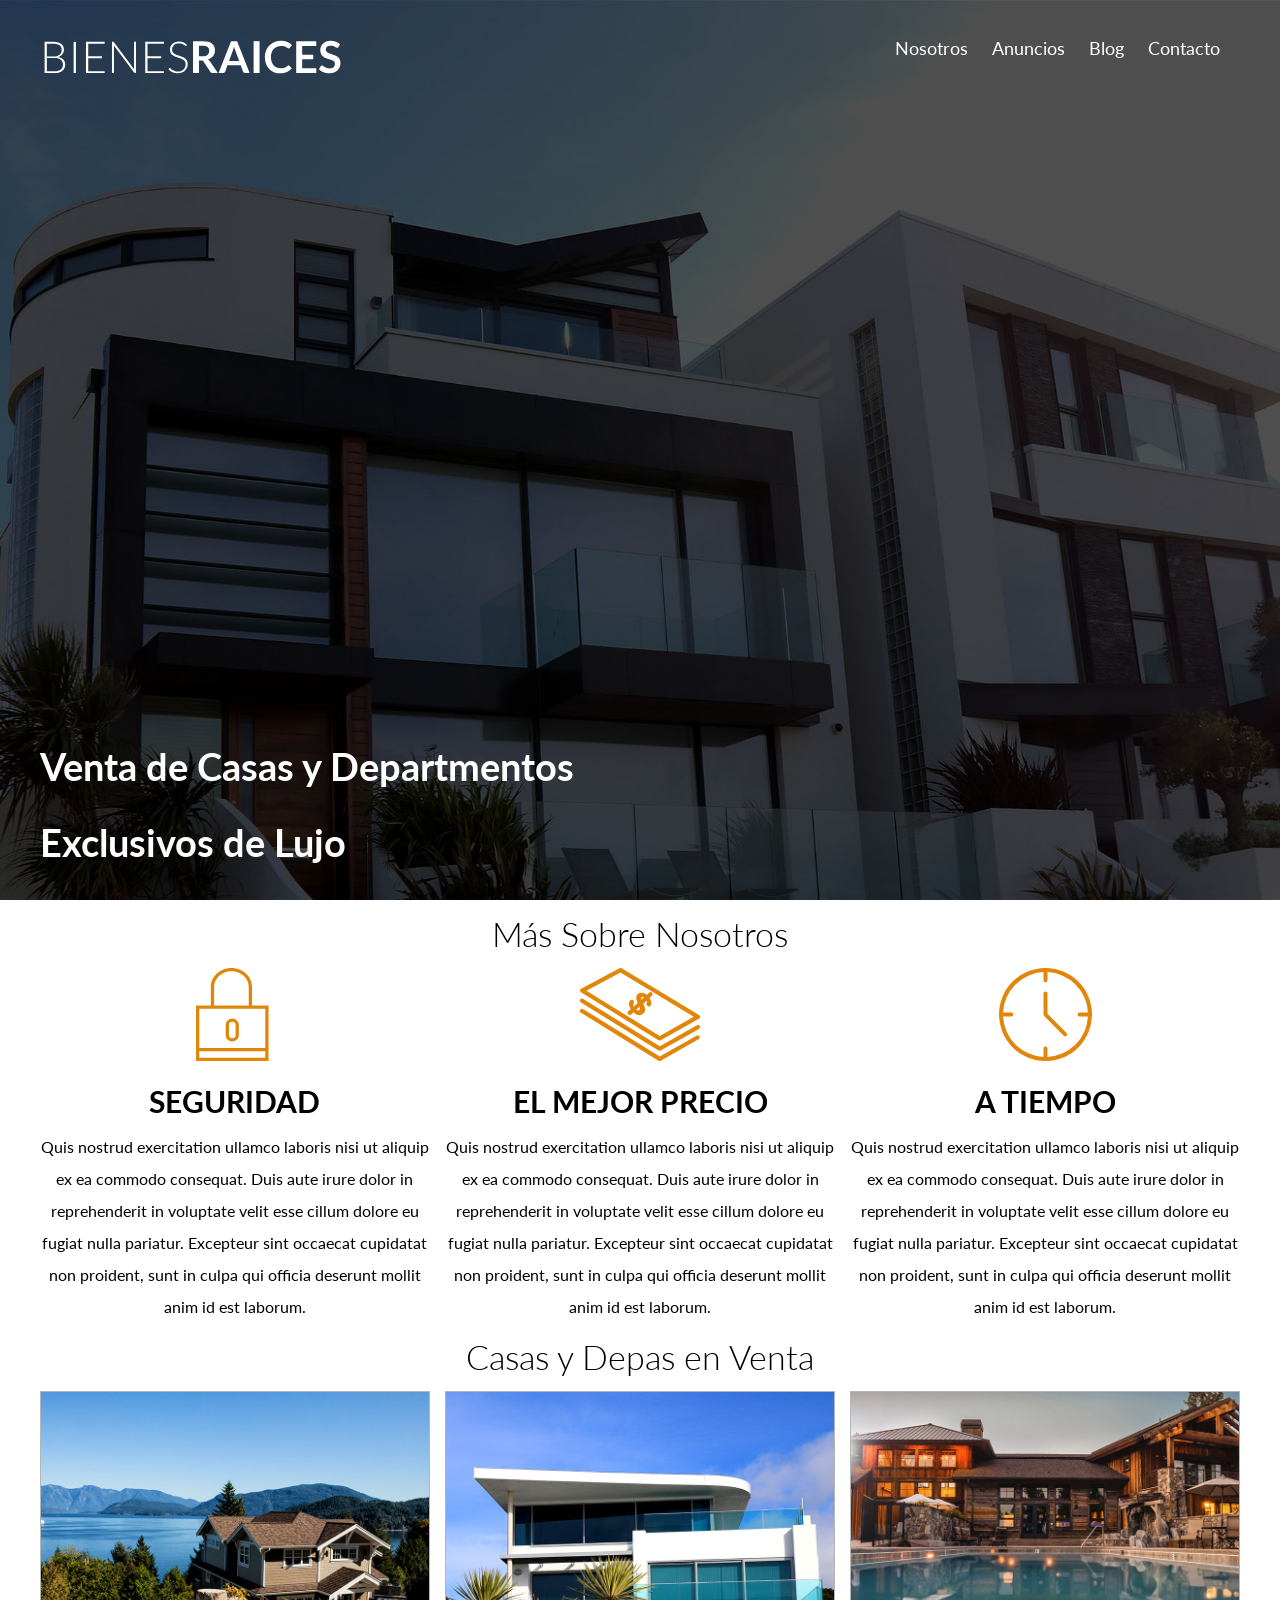
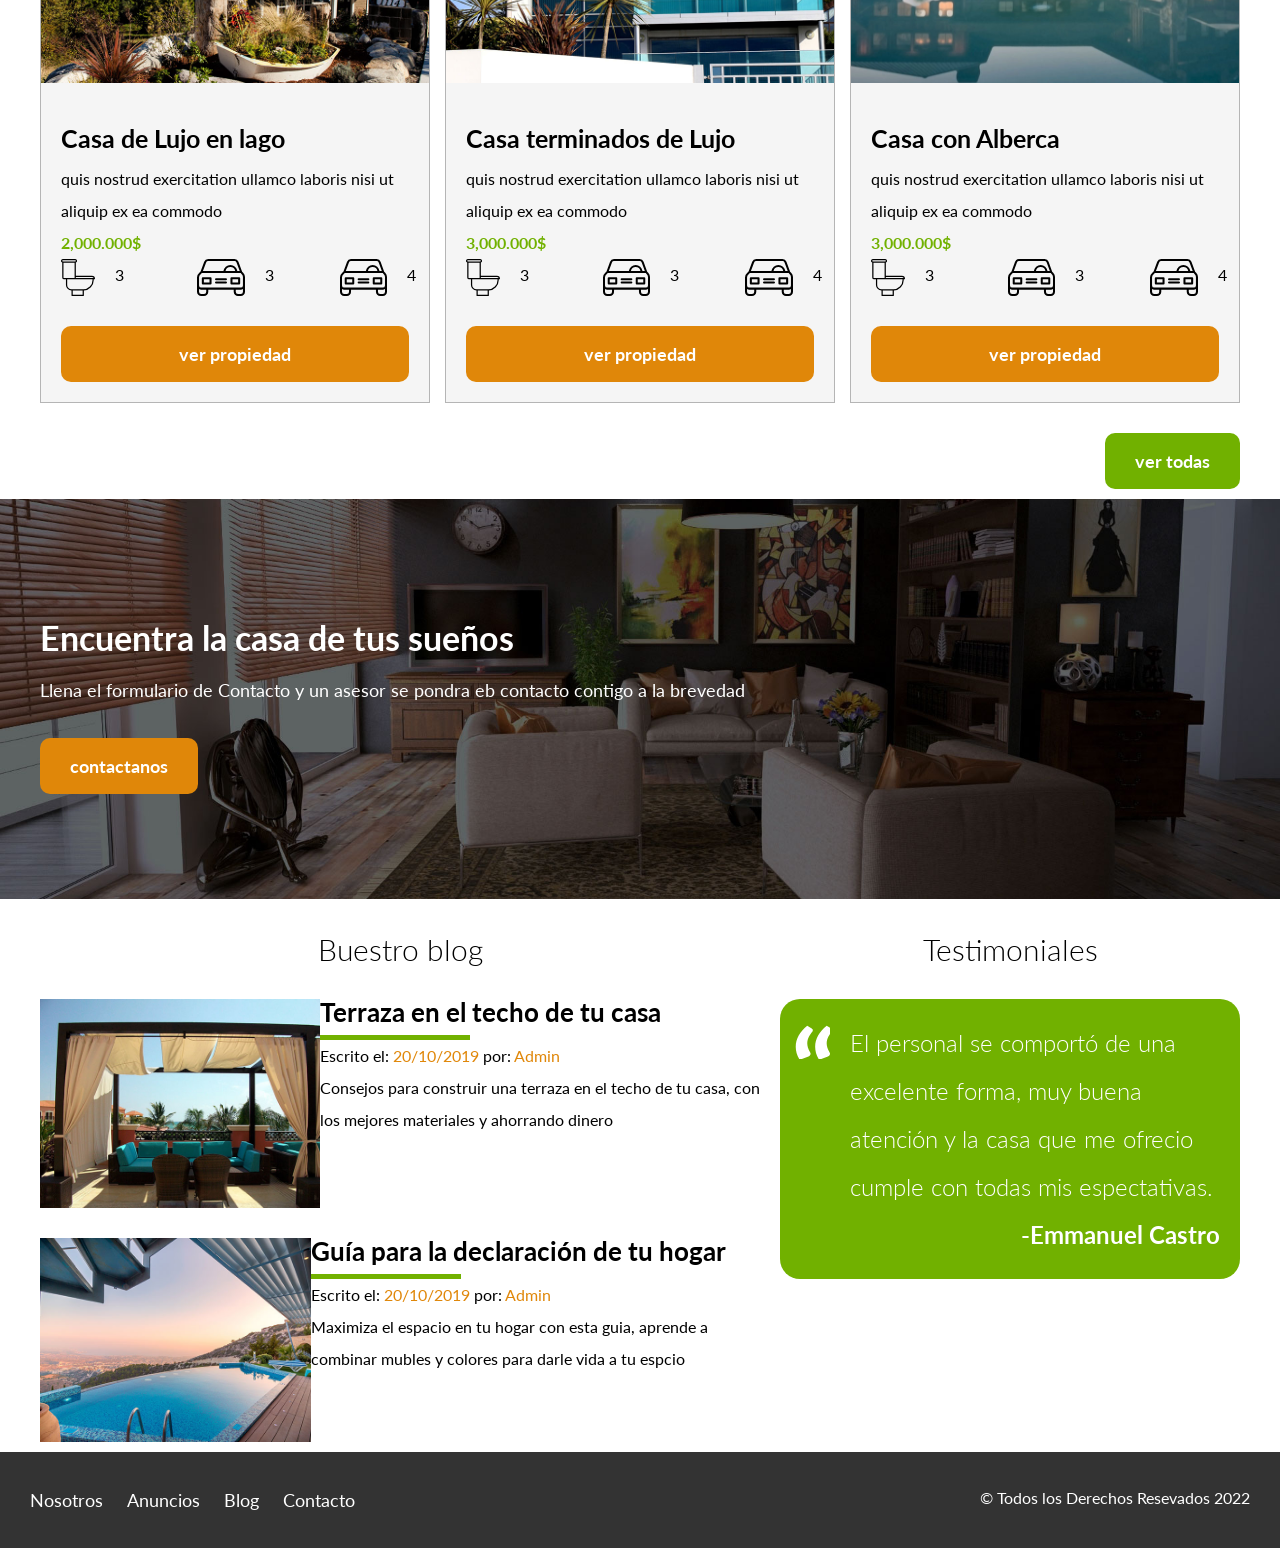
<file: BienesRaices/index.html>
<!DOCTYPE html>
<html lang="es">
<head>
	<meta charset="UTF-8">
	<meta name="viewport" content="width=divece-width,initial-scale=1.0">
	<meta http-equiv="X-UA=Compatible" content="ie=edge">
	<link rel="stylesheet" type="text/css" href="normalize.css">	
	<link rel="preconnect" href="https://fonts.googleapis.com">
	<link rel="preconnect" href="https://fonts.gstatic.com" crossorigin>
	<link href="https://fonts.googleapis.com/css2?family=Lato:wght@300;700;900&display=swap" rel="stylesheet">
	<link rel="stylesheet" type="text/css" href="estilos.css">
	<link rel="icon" href="img/comprar-casa.ico">
	<title>Bienes Raices</title>
</head>
<body>
	<header class="site-header inicio">
		<div class="contenedor contenido-header">
			<div class="barra">
				<a href="index.html">
					<img src="img/logo.svg" alt="nuestro logo">
				</a>
				<nav class="navegacion">
					<a href="contenido/nosotros.html">Nosotros</a>
					<a href="contenido/anuncios.html">Anuncios</a>
					<a href="contenido/blog.html">Blog</a>
					<a href="contenido/contacto.html">Contacto</a>
				</nav>
			</div>
			<h1>Venta de Casas y Departmentos Exclusivos de Lujo</h1>
		</div>
	</header>

	<section class="contenedor">
		<h2 class="fw-33 centrar-texto">Más Sobre Nosotros</h2>

		<div class="iconos-nosotros">
			<div class="icono">
				<img src="img/icono1.svg" alt="icono de seguridad">
				<h3>Seguridad</h3>
				<p>Quis nostrud exercitation ullamco laboris nisi ut aliquip ex ea commodo
				consequat. Duis aute irure dolor in reprehenderit in voluptate velit esse
				cillum dolore eu fugiat nulla pariatur. Excepteur sint occaecat cupidatat non
				proident, sunt in culpa qui officia deserunt mollit anim id est laborum.</p>
			</div>

			<div class="icono">
				<img src="img/icono2.svg" alt="mejor Precio">
				<h3>El Mejor Precio</h3>
				<p>Quis nostrud exercitation ullamco laboris nisi ut aliquip ex ea commodo
				consequat. Duis aute irure dolor in reprehenderit in voluptate velit esse
				cillum dolore eu fugiat nulla pariatur. Excepteur sint occaecat cupidatat non
				proident, sunt in culpa qui officia deserunt mollit anim id est laborum.</p>
			</div>

			<div class="icono">
				<img src="img/icono3.svg" alt="a tiempo">
				<h3>A Tiempo</h3>
				<p>Quis nostrud exercitation ullamco laboris nisi ut aliquip ex ea commodo
				consequat. Duis aute irure dolor in reprehenderit in voluptate velit esse
				cillum dolore eu fugiat nulla pariatur. Excepteur sint occaecat cupidatat non
				proident, sunt in culpa qui officia deserunt mollit anim id est laborum.</p>
			</div>
		</div>
	</section>	

	<main class="seccion contenedor">
		<h2 class="fw-33 centrar-texto">Casas y Depas en Venta</h2>
		<div class="contenedor-anuncios">
			<div class="anuncio">
				<img src="img/anuncio1.jpg" alt="anucio de casa del lago">
				<div class="contenedor-anuncio">
				<h3>Casa de Lujo en lago</h3>	
					<p>quis nostrud exercitation ullamco laboris nisi ut aliquip ex ea commodo</p>
					<p class="precio">2,000.000$</p>

					<ul class="iconos-caracteristicas">
						<li>
							<img src="img/icono_wc.svg" alt="icono wc">
							<p>3</p>
						</li>
						<li>
							<img src="img/icono_estacionamiento.svg" alt="icono estacionamiento">
							<p>3</p>
						</li> 
						<li>
							<img src="img/icono_estacionamiento.svg" alt="icono habitaciones">
							<p>4</p>
						</li>
					</ul>

					<a href="contenido/anuncios2.html" class="boton boton-amarillo d-block">ver propiedad</a>
				</div>
			</div>

			<div class="anuncio">
				<img src="img/anuncio2.jpg" alt="anuncio casa de lujo">
				<div class="contenedor-anuncio">
					<h3>Casa terminados de Lujo</h3>
					<p>quis nostrud exercitation ullamco laboris nisi ut aliquip ex ea commodo</p>
					<p class="precio">3,000.000$</p>

					<ul class="iconos-caracteristicas">
						<li>
							<img src="img/icono_wc.svg" alt="icono wc">
							<p>3</p>
						</li>
						<li>
							<img src="img/icono_estacionamiento.svg" alt="icono estacionamiento">
							<p>3</p>
						</li> 
						<li>
							<img src="img/icono_estacionamiento.svg" alt="icono habitaciones">
							<p>4</p>
						</li>
					</ul>

					<a href="contenido/anuncios3.html" class="boton boton-amarillo d-block">ver propiedad</a>
				</div>
			</div>

			<div class="anuncio">
				<img src="img/anuncio3.jpg" alt="anuncio casa con alberca">
				<div class="contenedor-anuncio">
					<h3>Casa con Alberca</h3>
					<p>quis nostrud exercitation ullamco laboris nisi ut aliquip ex ea commodo</p>
					<p class="precio">3,000.000$</p>

					<ul class="iconos-caracteristicas">
						<li>
							<img src="img/icono_wc.svg" alt="icono wc">
							<p>3</p>
						</li>
						<li>
							<img src="img/icono_estacionamiento.svg" alt="icono estacionamiento">
							<p>3</p>
						</li> 
						<li>
							<img src="img/icono_estacionamiento.svg" alt="icono habitaciones">
							<p>4</p>
						</li>
					</ul>

					<a href="contenido/anuncios4.html" class="boton boton-amarillo d-block">ver propiedad</a>
				</div>
			</div>
		</div>

		<div class="ver-todas">
			<a href="contenido/anuncios.html" class="boton boton-verde">ver todas</a>
		</div>
	</main>
	<section class="imagen-contacto">
		<div class="contenedor contenido-contacto">
			<h2>Encuentra la casa de tus sueños</h2>
			<p>Llena el formulario de Contacto y un asesor se pondra eb contacto contigo a la brevedad</p>
			<a href="contenido/contacto.html" class="boton boton-amarillo">contactanos</a>
		</div>
	</section>

	<div class="seccion-inferior contenedor">
		<section class="blog">
			<h3 class="centrar-texto fw-33 section">Buestro blog</h3>
			<article class="entrada-blog">
				<div class="imagen">
					<img src="img/blog1.jpg" alt="terreza en el techo">
				</div>
				<div class="texto-entrada">
					<a href="#">
						<h4>Terraza en el techo de tu casa</h4>
					</a>
					<p>Escrito el: <span>20/10/2019</span> por: <span>Admin</span></p>
					<p>Consejos para construir una terraza en el techo de tu casa, con los mejores materiales y ahorrando dinero</p>
				</div>
			</article>

			<article class="entrada-blog">
				<div class="imagen">
					<img src="img/blog2.jpg" alt="decoracion de tu hogar">
				</div>
				<div class="texto-entrada">
					<a href="#">						
						<h4>Guía para la declaración de tu hogar</h4>
					</a>
					<p>Escrito el: <span>20/10/2019</span> por: <span>Admin</span></p>
					<p>Maximiza el espacio en tu hogar con esta guia, aprende a combinar mubles y colores para darle vida a tu espcio</p>
				</div>
			</article>
		</section>

		<section class="testimoniales">
			<h3 class="centrar-texto fw-33 section">Testimoniales</h3>
			<div class="testimonial">
				<blockquote>
					El personal se comportó de una excelente forma, muy buena atención y la casa que me ofrecio cumple con todas mis espectativas.
				</blockquote>

				<p><b>-Emmanuel Castro</b></p>
			</div>
		</section>
	</div>

	<footer class="site-footer section">
		<div class="contenedo contenedor-footer">
			<nav class="navegacion">
				<a href="contenido/nosotros.html">Nosotros</a>
				<a href="contenido/anuncios.html">Anuncios</a>
				<a href="contenido/blog.html">Blog</a>
				<a href="contenido/contacto.html">Contacto</a>
			</nav>
			<p class="copyright">&copy Todos los Derechos Resevados 2022 </p>
		</div>
	</footer>
</body>
</html>
</file>
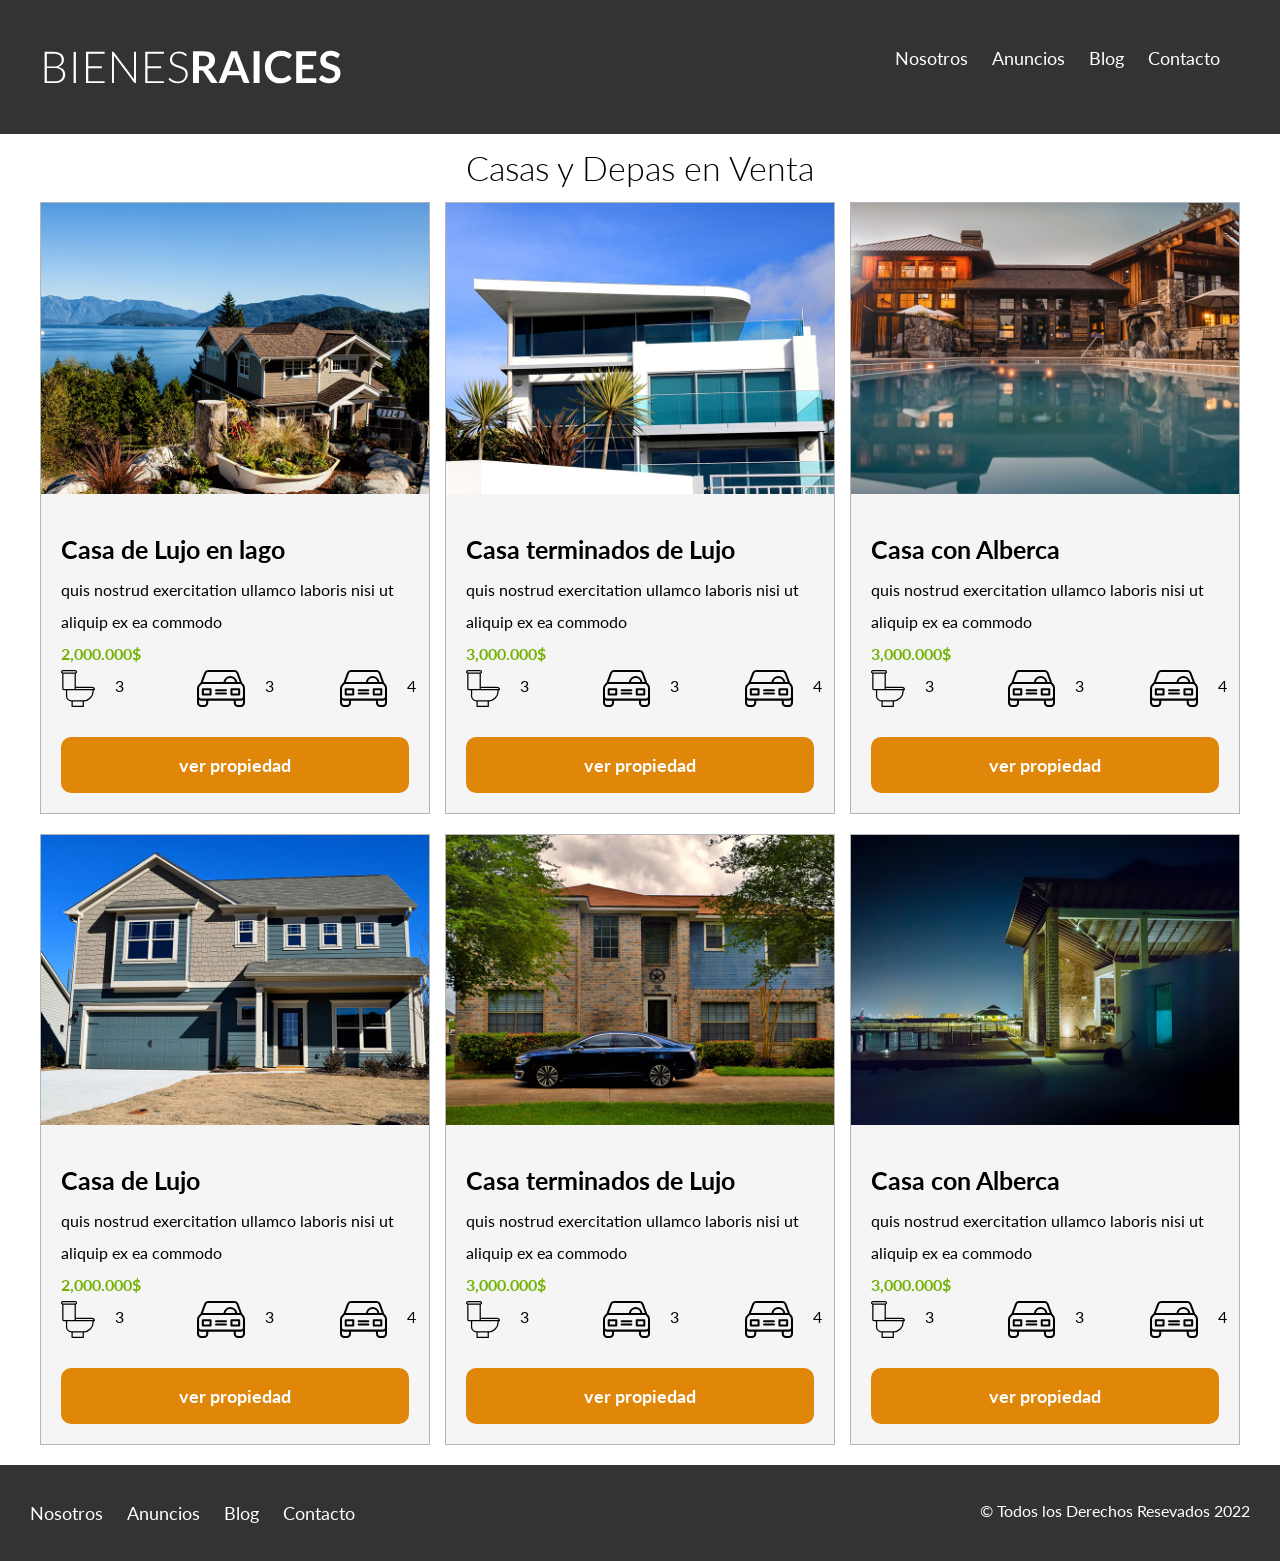
<file: BienesRaices/contenido/anuncios.html>
<!DOCTYPE html>
<html lang="es">
<head>
	<meta charset="UTF-8">
	<meta name="viewport" content="width=divece-width,initial-scale=1.0">
	<meta http-equiv="X-UA=Compatible" content="ie=edge">
	<link rel="stylesheet" type="text/css" href="normalize.css">	
	<link rel="preconnect" href="https://fonts.googleapis.com">
	<link rel="preconnect" href="https://fonts.gstatic.com" crossorigin>
	<link href="https://fonts.googleapis.com/css2?family=Lato:wght@300;700;900&display=swap" rel="stylesheet">
	<link rel="icon" href="../img/comprar-casa.ico">
	<link rel="stylesheet" type="text/css" href="estilos.css">	
	<title>Bienes Raices</title>
</head>
<body>
	<header class="site-header">
		<div class="contenedor contenido-header">
			<div class="barra">
				<a href="../index.html">
					<img src="../img/logo.svg" alt="nuestro logo">
				</a>
				<nav class="navegacion">
					<a href="nosotros.html">Nosotros</a>
					<a href="anuncios.html">Anuncios</a>
					<a href="blog.html">Blog</a>
					<a href="contacto.html">Contacto</a>
				</nav>
			</div>
		</div>
	</header>

	<main class="seccion contenedor">
		<h2 class="fw-33 centrar-texto">Casas y Depas en Venta</h2>
		<div class="contenedor-anuncios">
			<div class="anuncio">
				<img src="../img/anuncio1.jpg" alt="anucio de casa del lago">
				<div class="contenedor-anuncio">
				<h3>Casa de Lujo en lago</h3>	
					<p>quis nostrud exercitation ullamco laboris nisi ut aliquip ex ea commodo</p>
					<p class="precio">2,000.000$</p>

					<ul class="iconos-caracteristicas">
						<li>
							<img src="../img/icono_wc.svg" alt="icono wc">
							<p>3</p>
						</li>
						<li>
							<img src="../img/icono_estacionamiento.svg" alt="icono estacionamiento">
							<p>3</p>
						</li> 
						<li>
							<img src="../img/icono_estacionamiento.svg" alt="icono habitaciones">
							<p>4</p>
						</li>
					</ul>

					<a href="anuncios2.html" class="boton boton-amarillo d-block">ver propiedad</a>
				</div>
			</div>

			<div class="anuncio">
				<img src="../img/anuncio2.jpg" alt="anuncio casa de lujo">
				<div class="contenedor-anuncio">
					<h3>Casa terminados de Lujo</h3>
					<p>quis nostrud exercitation ullamco laboris nisi ut aliquip ex ea commodo</p>
					<p class="precio">3,000.000$</p>

					<ul class="iconos-caracteristicas">
						<li>
							<img src="../img/icono_wc.svg" alt="icono wc">
							<p>3</p>
						</li>
						<li>
							<img src="../img/icono_estacionamiento.svg" alt="icono estacionamiento">
							<p>3</p>
						</li> 
						<li>
							<img src="../img/icono_estacionamiento.svg" alt="icono habitaciones">
							<p>4</p>
						</li>
					</ul>

					<a href="anuncios3.html" class="boton boton-amarillo d-block">ver propiedad</a>
				</div>
			</div>

			<div class="anuncio">
				<img src="../img/anuncio3.jpg" alt="anuncio casa con alberca">
				<div class="contenedor-anuncio">
					<h3>Casa con Alberca</h3>
					<p>quis nostrud exercitation ullamco laboris nisi ut aliquip ex ea commodo</p>
					<p class="precio">3,000.000$</p>

					<ul class="iconos-caracteristicas">
						<li>
							<img src="../img/icono_wc.svg" alt="icono wc">
							<p>3</p>
						</li>
						<li>
							<img src="../img/icono_estacionamiento.svg" alt="icono estacionamiento">
							<p>3</p>
						</li> 
						<li>
							<img src="../img/icono_estacionamiento.svg" alt="icono habitaciones">
							<p>4</p>
						</li>
					</ul>

					<a href="anuncios4.html" class="boton boton-amarillo d-block">ver propiedad</a>
				</div>
			</div>

			<div class="anuncio">
				<img src="../img/anuncio4.jpg" alt="anucio de casa del lago">
				<div class="contenedor-anuncio">
				<h3>Casa de Lujo</h3>	
					<p>quis nostrud exercitation ullamco laboris nisi ut aliquip ex ea commodo</p>
					<p class="precio">2,000.000$</p>

					<ul class="iconos-caracteristicas">
						<li>
							<img src="../img/icono_wc.svg" alt="icono wc">
							<p>3</p>
						</li>
						<li>
							<img src="../img/icono_estacionamiento.svg" alt="icono estacionamiento">
							<p>3</p>
						</li> 
						<li>
							<img src="../img/icono_estacionamiento.svg" alt="icono habitaciones">
							<p>4</p>
						</li>
					</ul>

					<a href="anuncios5.html" class="boton boton-amarillo d-block">ver propiedad</a>
				</div>
			</div>

			<div class="anuncio">
				<img src="../img/anuncio5.jpg" alt="anuncio casa de lujo">
				<div class="contenedor-anuncio">
					<h3>Casa terminados de Lujo</h3>
					<p>quis nostrud exercitation ullamco laboris nisi ut aliquip ex ea commodo</p>
					<p class="precio">3,000.000$</p>

					<ul class="iconos-caracteristicas">
						<li>
							<img src="../img/icono_wc.svg" alt="icono wc">
							<p>3</p>
						</li>
						<li>
							<img src="../img/icono_estacionamiento.svg" alt="icono estacionamiento">
							<p>3</p>
						</li> 
						<li>
							<img src="../img/icono_estacionamiento.svg" alt="icono habitaciones">
							<p>4</p>
						</li>
					</ul>

					<a href="anuncios6.html" class="boton boton-amarillo d-block">ver propiedad</a>
				</div>
			</div>

			<div class="anuncio">
				<img src="../img/anuncio6.jpg" alt="anuncio casa con alberca">
				<div class="contenedor-anuncio">
					<h3>Casa con Alberca</h3>
					<p>quis nostrud exercitation ullamco laboris nisi ut aliquip ex ea commodo</p>
					<p class="precio">3,000.000$</p>

					<ul class="iconos-caracteristicas">
						<li>
							<img src="../img/icono_wc.svg" alt="icono wc">
							<p>3</p>
						</li>
						<li>
							<img src="../img/icono_estacionamiento.svg" alt="icono estacionamiento">
							<p>3</p>
						</li> 
						<li>
							<img src="../img/icono_estacionamiento.svg" alt="icono habitaciones">
							<p>4</p>
						</li>
					</ul>

					<a href="anuncios7.html" class="boton boton-amarillo d-block">ver propiedad</a>
				</div>
			</div><!--anuncios-->
		</div>
	</main>

	<footer class="site-footer section">
		<div class="contenedo contenedor-footer">
			<nav class="navegacion">
				<a href="nosotros.html">Nosotros</a>
				<a href="anuncios.html">Anuncios</a>
				<a href="blog.html">Blog</a>
				<a href="contacto.html">Contacto</a>
			</nav>
			<p class="copyright">&copy Todos los Derechos Resevados 2022 </p>
		</div>
	</footer>
</body>
</html>
</file>
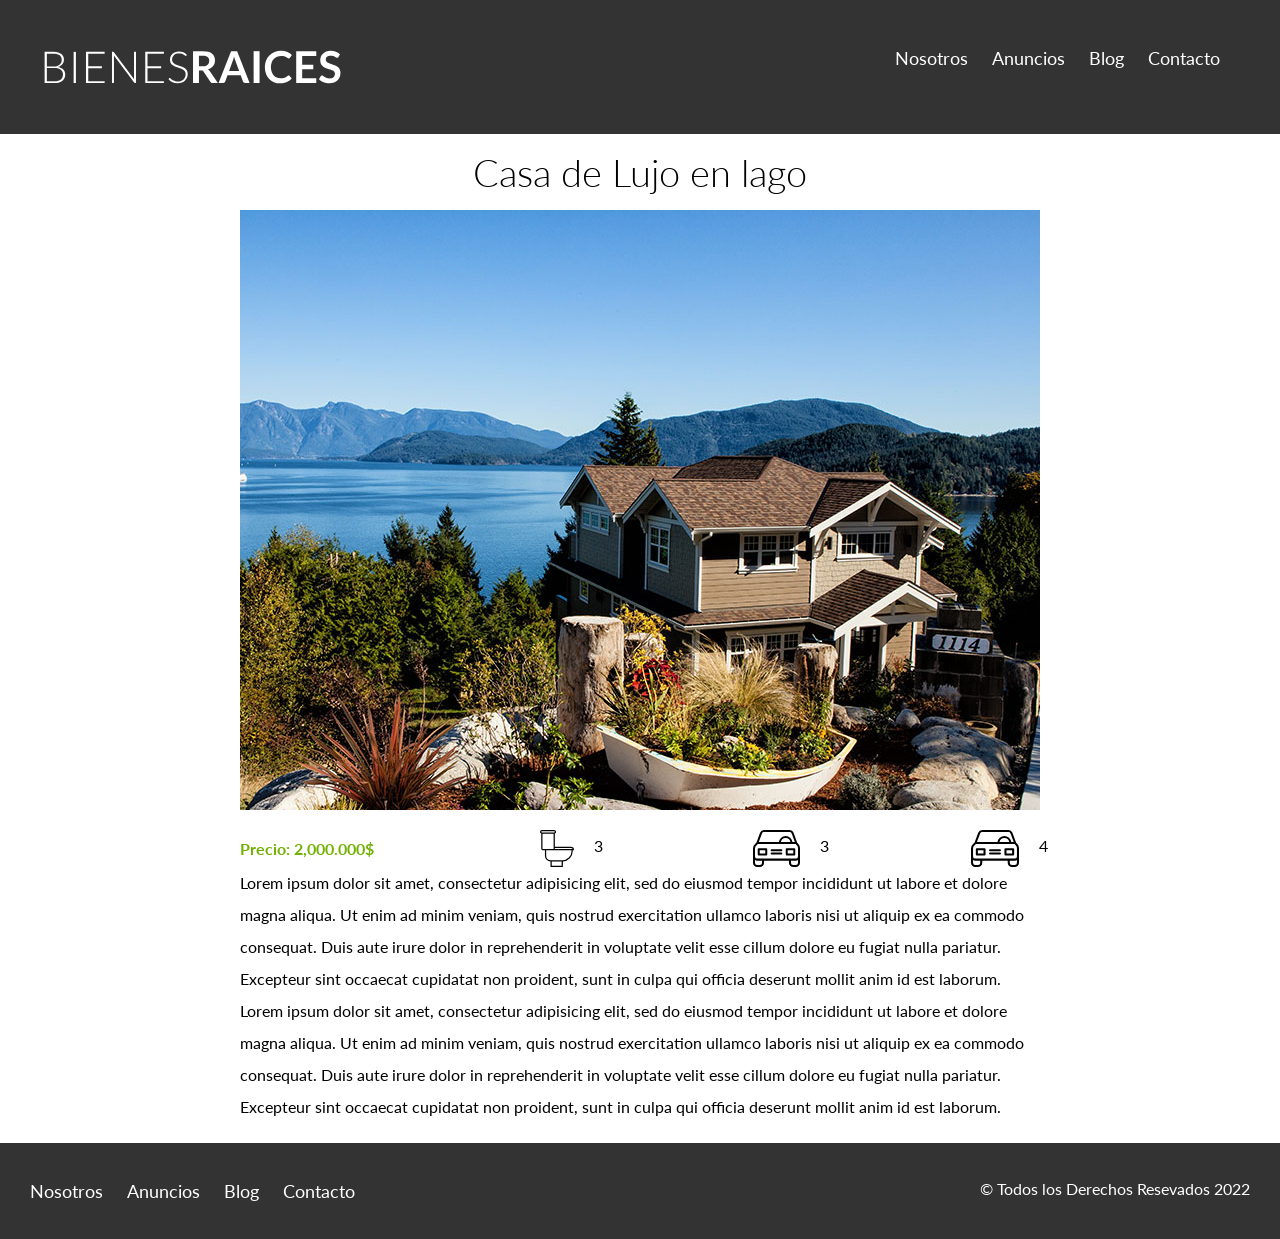
<file: BienesRaices/contenido/anuncios2.html>
<!DOCTYPE html>
<html lang="es">
<head>
	<meta charset="UTF-8">
	<meta name="viewport" content="width=divece-width,initial-scale=1.0">
	<meta http-equiv="X-UA=Compatible" content="ie=edge">
	<link rel="stylesheet" type="text/css" href="normalize.css">	
	<link rel="preconnect" href="https://fonts.googleapis.com">
	<link rel="preconnect" href="https://fonts.gstatic.com" crossorigin>
	<link href="https://fonts.googleapis.com/css2?family=Lato:wght@300;700;900&display=swap" rel="stylesheet">
	<link rel="icon" href="../img/comprar-casa.ico">
	<link rel="stylesheet" type="text/css" href="estilos.css">	
	<title>Bienes Raices</title>
</head>
<body>
	<header class="site-header">
		<div class="contenedor contenido-header">
			<div class="barra">
				<a href="../index.html">
					<img src="../img/logo.svg" alt="nuestro logo">
				</a>
				<nav class="navegacion">
					<a href="nosotros.html">Nosotros</a>
					<a href="anuncios.html">Anuncios</a>
					<a href="blog.html">Blog</a>
					<a href="contacto.html">Contacto</a>
				</nav>
			</div>
		</div>
	</header>

	<h1 class="fw-33 centrar-texto">Casa de Lujo en lago</h1>
	<div class="post">
		<img src="../img/anuncio1.jpg" alt="anuncio casa">
	</div>

	<main class="contenedor section contenido-centrado">
		<div class="resumen-propiedad">
			<p class="precio">Precio: 2,000.000$</p>
				<ul class="iconos-caracteristicas">
					<li>
						<img src="../img/icono_wc.svg" alt="icono wc">
						<p>3</p>
					</li>
					<li>
						<img src="../img/icono_estacionamiento.svg" alt="icono estacionamiento">
						<p>3</p>
					</li> 
					<li>
						<img src="../img/icono_estacionamiento.svg" alt="icono habitaciones">
						<p>4</p>
					</li>
				</ul>
		</div>

		<p>
			Lorem ipsum dolor sit amet, consectetur adipisicing elit, sed do eiusmod
			tempor incididunt ut labore et dolore magna aliqua. Ut enim ad minim veniam,
			quis nostrud exercitation ullamco laboris nisi ut aliquip ex ea commodo
			consequat. Duis aute irure dolor in reprehenderit in voluptate velit esse
			cillum dolore eu fugiat nulla pariatur. Excepteur sint occaecat cupidatat non
			proident, sunt in culpa qui officia deserunt mollit anim id est laborum.
		</p>

		<p>
			Lorem ipsum dolor sit amet, consectetur adipisicing elit, sed do eiusmod
			tempor incididunt ut labore et dolore magna aliqua. Ut enim ad minim veniam,
			quis nostrud exercitation ullamco laboris nisi ut aliquip ex ea commodo
			consequat. Duis aute irure dolor in reprehenderit in voluptate velit esse
			cillum dolore eu fugiat nulla pariatur. Excepteur sint occaecat cupidatat non
			proident, sunt in culpa qui officia deserunt mollit anim id est laborum.
		</p>	

	</main>

	<footer class="site-footer section">
		<div class="contenedo contenedor-footer">
			<nav class="navegacion">
				<a href="nosotros.html">Nosotros</a>
				<a href="anuncios.html">Anuncios</a>
				<a href="blog.html">Blog</a>
				<a href="contacto.html">Contacto</a>
			</nav>
			<p class="copyright">&copy Todos los Derechos Resevados 2022 </p>
		</div>
	</footer>
</body>
</html>
</file>
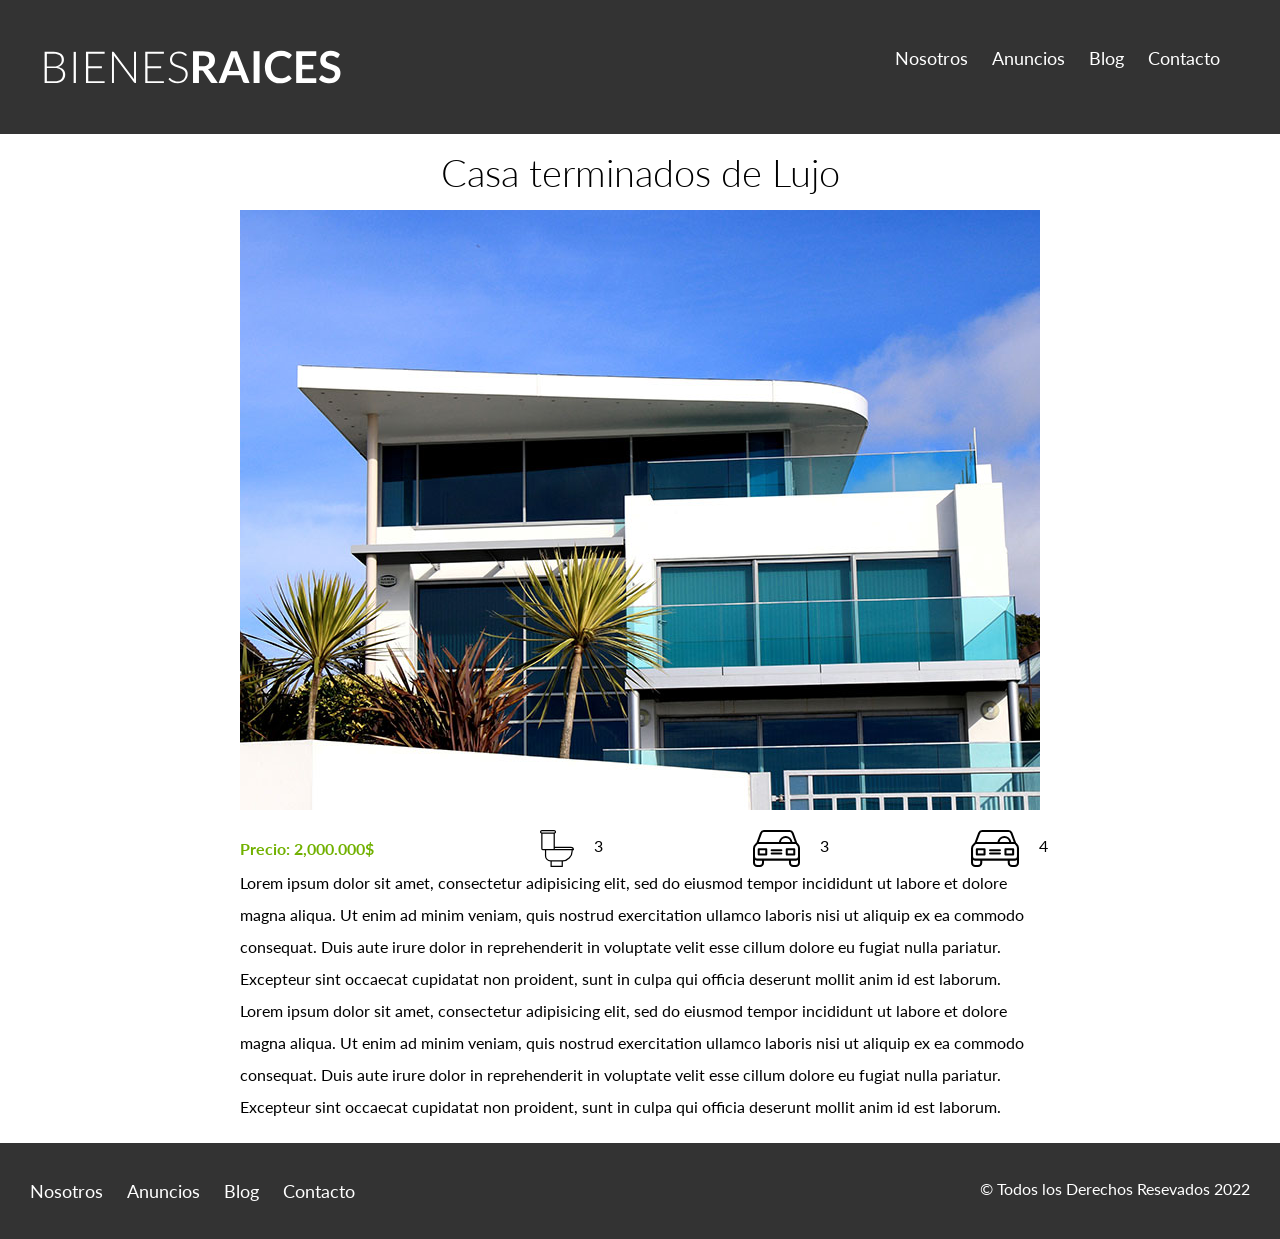
<file: BienesRaices/contenido/anuncios3.html>
<!DOCTYPE html>
<html lang="es">
<head>
	<meta charset="UTF-8">
	<meta name="viewport" content="width=divece-width,initial-scale=1.0">
	<meta http-equiv="X-UA=Compatible" content="ie=edge">
	<link rel="stylesheet" type="text/css" href="normalize.css">	
	<link rel="preconnect" href="https://fonts.googleapis.com">
	<link rel="preconnect" href="https://fonts.gstatic.com" crossorigin>
	<link href="https://fonts.googleapis.com/css2?family=Lato:wght@300;700;900&display=swap" rel="stylesheet">
	<link rel="icon" href="../img/comprar-casa.ico">
	<link rel="stylesheet" type="text/css" href="estilos.css">	
	<title>Bienes Raices</title>
</head>
<body>
	<header class="site-header">
		<div class="contenedor contenido-header">
			<div class="barra">
				<a href="../index.html">
					<img src="../img/logo.svg" alt="nuestro logo">
				</a>
				<nav class="navegacion">
					<a href="nosotros.html">Nosotros</a>
					<a href="anuncios.html">Anuncios</a>
					<a href="blog.html">Blog</a>
					<a href="contacto.html">Contacto</a>
				</nav>
			</div>
		</div>
	</header>

	<h1 class="fw-33 centrar-texto">Casa terminados de Lujo</h1>
	<div class="post">
		<img src="../img/anuncio2.jpg" alt="anuncio casa">
	</div>

	<main class="contenedor section contenido-centrado">
		<div class="resumen-propiedad">
			<p class="precio">Precio: 2,000.000$</p>
				<ul class="iconos-caracteristicas">
					<li>
						<img src="../img/icono_wc.svg" alt="icono wc">
						<p>3</p>
					</li>
					<li>
						<img src="../img/icono_estacionamiento.svg" alt="icono estacionamiento">
						<p>3</p>
					</li> 
					<li>
						<img src="../img/icono_estacionamiento.svg" alt="icono habitaciones">
						<p>4</p>
					</li>
				</ul>
		</div>

		<p>
			Lorem ipsum dolor sit amet, consectetur adipisicing elit, sed do eiusmod
			tempor incididunt ut labore et dolore magna aliqua. Ut enim ad minim veniam,
			quis nostrud exercitation ullamco laboris nisi ut aliquip ex ea commodo
			consequat. Duis aute irure dolor in reprehenderit in voluptate velit esse
			cillum dolore eu fugiat nulla pariatur. Excepteur sint occaecat cupidatat non
			proident, sunt in culpa qui officia deserunt mollit anim id est laborum.
		</p>

		<p>
			Lorem ipsum dolor sit amet, consectetur adipisicing elit, sed do eiusmod
			tempor incididunt ut labore et dolore magna aliqua. Ut enim ad minim veniam,
			quis nostrud exercitation ullamco laboris nisi ut aliquip ex ea commodo
			consequat. Duis aute irure dolor in reprehenderit in voluptate velit esse
			cillum dolore eu fugiat nulla pariatur. Excepteur sint occaecat cupidatat non
			proident, sunt in culpa qui officia deserunt mollit anim id est laborum.
		</p>	

	</main>

	<footer class="site-footer section">
		<div class="contenedo contenedor-footer">
			<nav class="navegacion">
				<a href="nosotros.html">Nosotros</a>
				<a href="anuncios.html">Anuncios</a>
				<a href="blog.html">Blog</a>
				<a href="contacto.html">Contacto</a>
			</nav>
			<p class="copyright">&copy Todos los Derechos Resevados 2022 </p>
		</div>
	</footer>
</body>
</html>
</file>
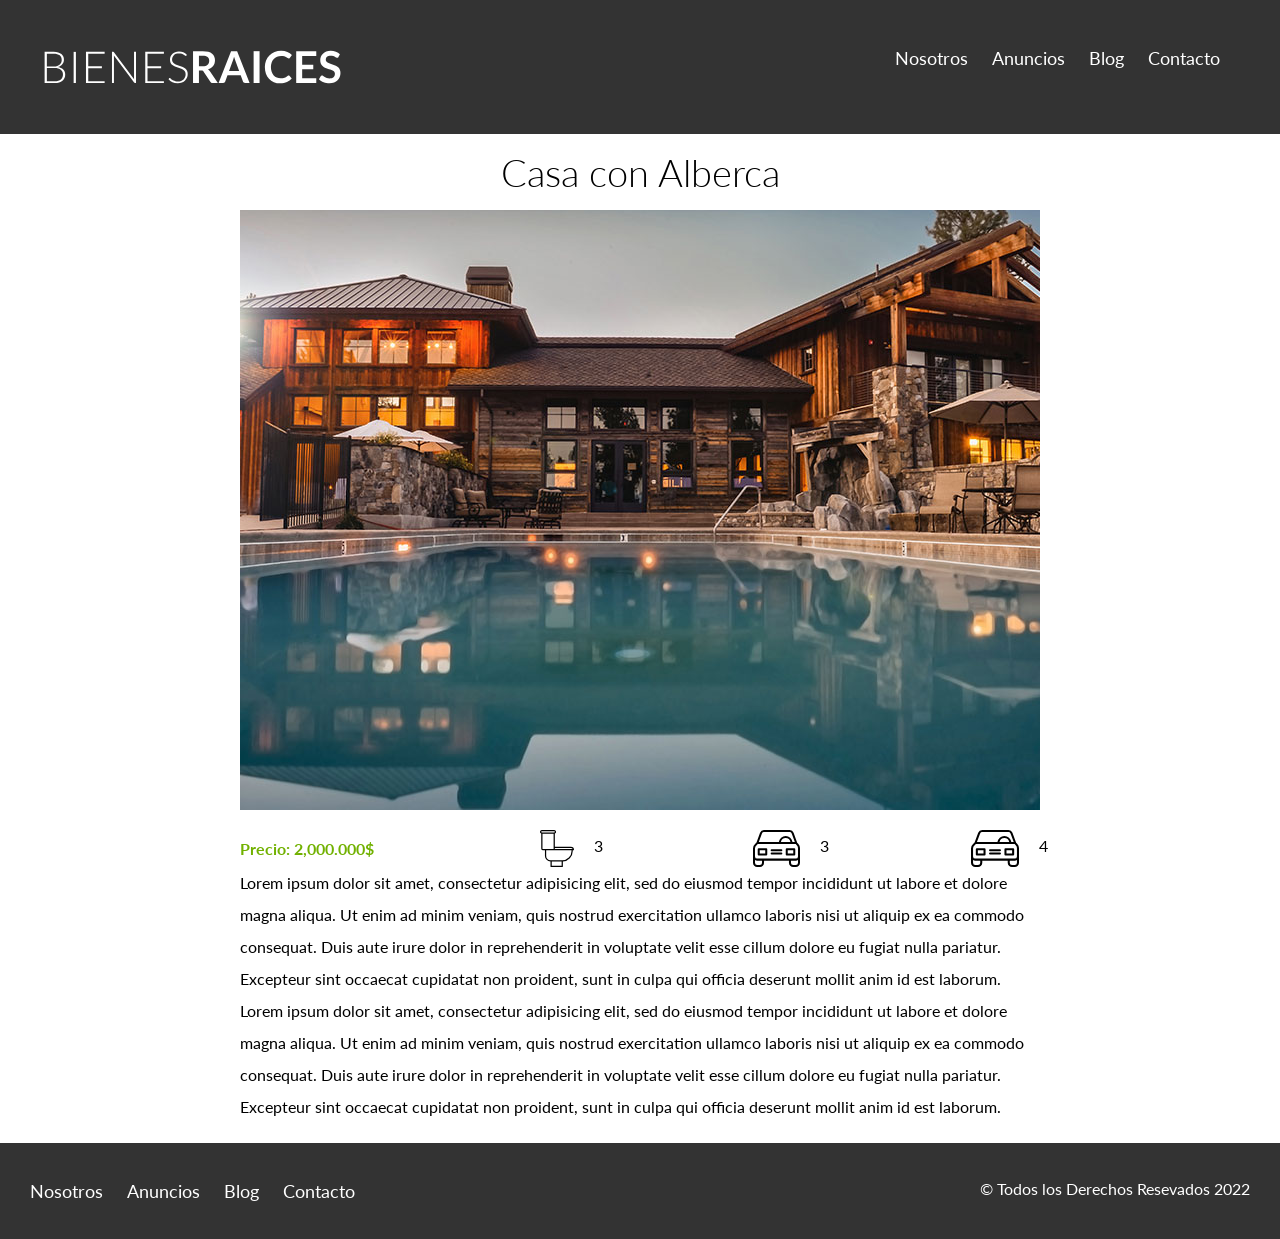
<file: BienesRaices/contenido/anuncios4.html>
<!DOCTYPE html>
<html lang="es">
<head>
	<meta charset="UTF-8">
	<meta name="viewport" content="width=divece-width,initial-scale=1.0">
	<meta http-equiv="X-UA=Compatible" content="ie=edge">
	<link rel="stylesheet" type="text/css" href="normalize.css">	
	<link rel="preconnect" href="https://fonts.googleapis.com">
	<link rel="preconnect" href="https://fonts.gstatic.com" crossorigin>
	<link href="https://fonts.googleapis.com/css2?family=Lato:wght@300;700;900&display=swap" rel="stylesheet">
	<link rel="icon" href="../img/comprar-casa.ico">
	<link rel="stylesheet" type="text/css" href="estilos.css">	
	<title>Bienes Raices</title>
</head>
<body>
	<header class="site-header">
		<div class="contenedor contenido-header">
			<div class="barra">
				<a href="../index.html">
					<img src="../img/logo.svg" alt="nuestro logo">
				</a>
				<nav class="navegacion">
					<a href="nosotros.html">Nosotros</a>
					<a href="anuncios.html">Anuncios</a>
					<a href="blog.html">Blog</a>
					<a href="contacto.html">Contacto</a>
				</nav>
			</div>
		</div>
	</header>

	<h1 class="fw-33 centrar-texto">Casa con Alberca</h1>
	<div class="post">
		<img src="../img/anuncio3.jpg" alt="anuncio casa">
	</div>

	<main class="contenedor section contenido-centrado">
		<div class="resumen-propiedad">
			<p class="precio">Precio: 2,000.000$</p>
				<ul class="iconos-caracteristicas">
					<li>
						<img src="../img/icono_wc.svg" alt="icono wc">
						<p>3</p>
					</li>
					<li>
						<img src="../img/icono_estacionamiento.svg" alt="icono estacionamiento">
						<p>3</p>
					</li> 
					<li>
						<img src="../img/icono_estacionamiento.svg" alt="icono habitaciones">
						<p>4</p>
					</li>
				</ul>
		</div>

		<p>
			Lorem ipsum dolor sit amet, consectetur adipisicing elit, sed do eiusmod
			tempor incididunt ut labore et dolore magna aliqua. Ut enim ad minim veniam,
			quis nostrud exercitation ullamco laboris nisi ut aliquip ex ea commodo
			consequat. Duis aute irure dolor in reprehenderit in voluptate velit esse
			cillum dolore eu fugiat nulla pariatur. Excepteur sint occaecat cupidatat non
			proident, sunt in culpa qui officia deserunt mollit anim id est laborum.
		</p>

		<p>
			Lorem ipsum dolor sit amet, consectetur adipisicing elit, sed do eiusmod
			tempor incididunt ut labore et dolore magna aliqua. Ut enim ad minim veniam,
			quis nostrud exercitation ullamco laboris nisi ut aliquip ex ea commodo
			consequat. Duis aute irure dolor in reprehenderit in voluptate velit esse
			cillum dolore eu fugiat nulla pariatur. Excepteur sint occaecat cupidatat non
			proident, sunt in culpa qui officia deserunt mollit anim id est laborum.
		</p>	

	</main>

	<footer class="site-footer section">
		<div class="contenedo contenedor-footer">
			<nav class="navegacion">
				<a href="nosotros.html">Nosotros</a>
				<a href="anuncios.html">Anuncios</a>
				<a href="blog.html">Blog</a>
				<a href="contacto.html">Contacto</a>
			</nav>
			<p class="copyright">&copy Todos los Derechos Resevados 2022 </p>
		</div>
	</footer>
</body>
</html>
</file>
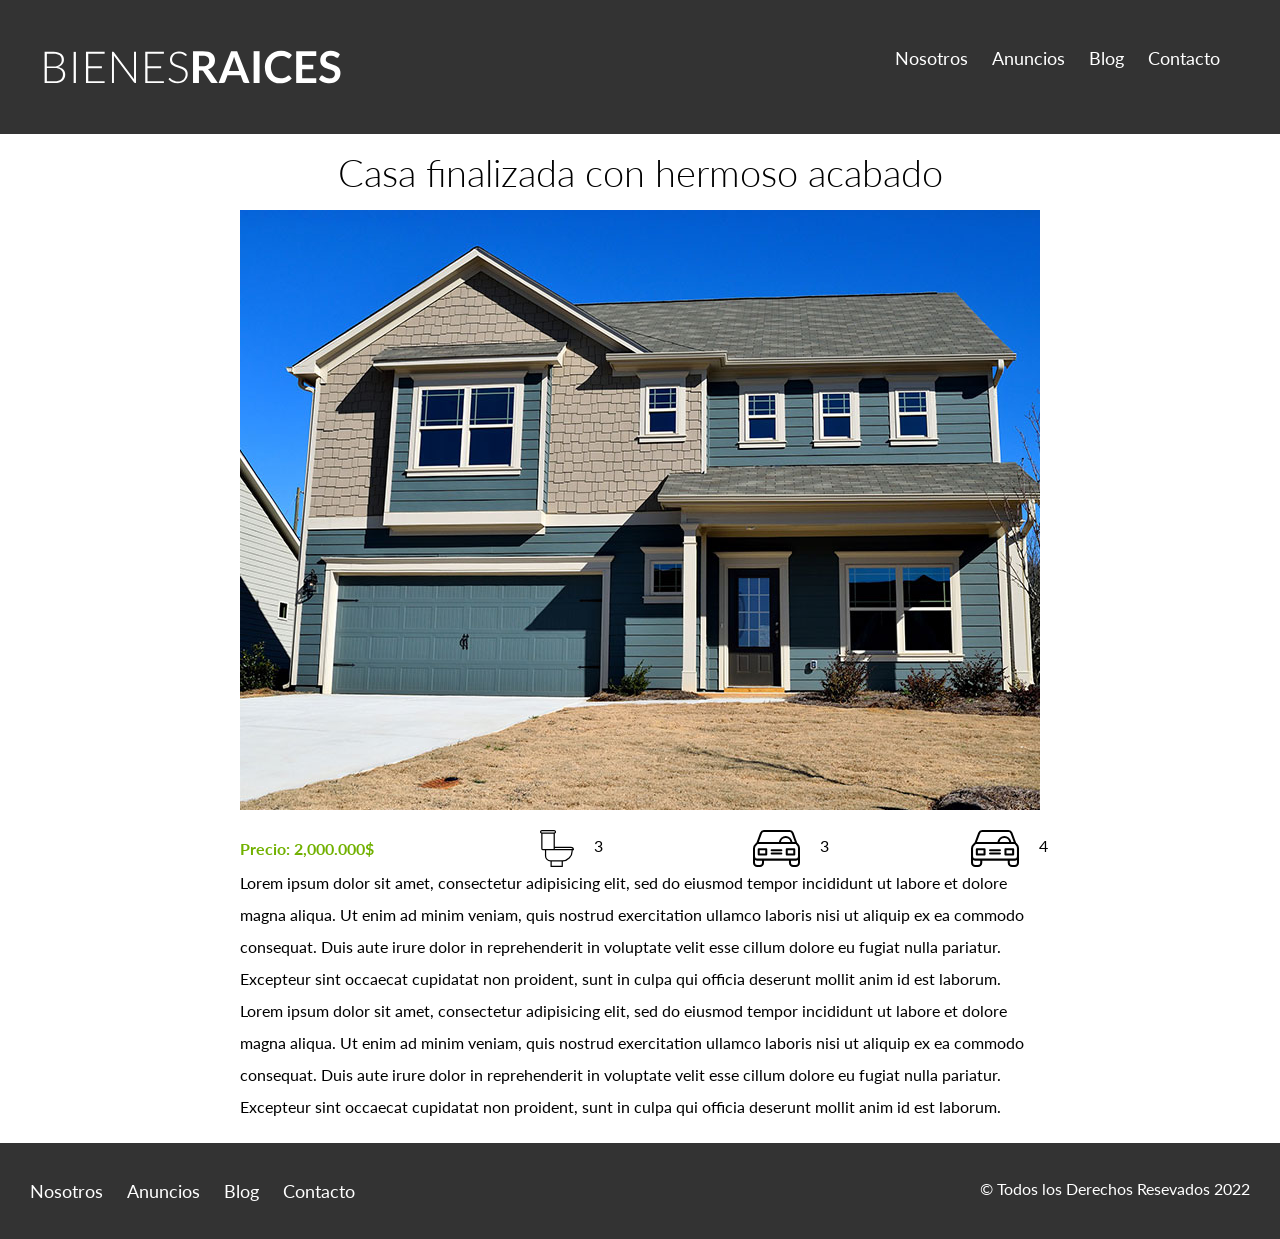
<file: BienesRaices/contenido/anuncios5.html>
<!DOCTYPE html>
<html lang="es">
<head>
	<meta charset="UTF-8">
	<meta name="viewport" content="width=divece-width,initial-scale=1.0">
	<meta http-equiv="X-UA=Compatible" content="ie=edge">
	<link rel="stylesheet" type="text/css" href="normalize.css">	
	<link rel="preconnect" href="https://fonts.googleapis.com">
	<link rel="preconnect" href="https://fonts.gstatic.com" crossorigin>
	<link href="https://fonts.googleapis.com/css2?family=Lato:wght@300;700;900&display=swap" rel="stylesheet">
	<link rel="icon" href="../img/comprar-casa.ico">
	<link rel="stylesheet" type="text/css" href="estilos.css">	
	<title>Bienes Raices</title>
</head>
<body>
	<header class="site-header">
		<div class="contenedor contenido-header">
			<div class="barra">
				<a href="../index.html">
					<img src="../img/logo.svg" alt="nuestro logo">
				</a>
				<nav class="navegacion">
					<a href="nosotros.html">Nosotros</a>
					<a href="anuncios.html">Anuncios</a>
					<a href="blog.html">Blog</a>
					<a href="contacto.html">Contacto</a>
				</nav>
			</div>
		</div>
	</header>

	<h1 class="fw-33 centrar-texto">Casa finalizada con hermoso acabado</h1>
	<div class="post">
		<img src="../img/anuncio4.jpg" alt="anuncio casa">
	</div>

	<main class="contenedor section contenido-centrado">
		<div class="resumen-propiedad">
			<p class="precio">Precio: 2,000.000$</p>
				<ul class="iconos-caracteristicas">
					<li>
						<img src="../img/icono_wc.svg" alt="icono wc">
						<p>3</p>
					</li>
					<li>
						<img src="../img/icono_estacionamiento.svg" alt="icono estacionamiento">
						<p>3</p>
					</li> 
					<li>
						<img src="../img/icono_estacionamiento.svg" alt="icono habitaciones">
						<p>4</p>
					</li>
				</ul>
		</div>

		<p>
			Lorem ipsum dolor sit amet, consectetur adipisicing elit, sed do eiusmod
			tempor incididunt ut labore et dolore magna aliqua. Ut enim ad minim veniam,
			quis nostrud exercitation ullamco laboris nisi ut aliquip ex ea commodo
			consequat. Duis aute irure dolor in reprehenderit in voluptate velit esse
			cillum dolore eu fugiat nulla pariatur. Excepteur sint occaecat cupidatat non
			proident, sunt in culpa qui officia deserunt mollit anim id est laborum.
		</p>

		<p>
			Lorem ipsum dolor sit amet, consectetur adipisicing elit, sed do eiusmod
			tempor incididunt ut labore et dolore magna aliqua. Ut enim ad minim veniam,
			quis nostrud exercitation ullamco laboris nisi ut aliquip ex ea commodo
			consequat. Duis aute irure dolor in reprehenderit in voluptate velit esse
			cillum dolore eu fugiat nulla pariatur. Excepteur sint occaecat cupidatat non
			proident, sunt in culpa qui officia deserunt mollit anim id est laborum.
		</p>	

	</main>

	<footer class="site-footer section">
		<div class="contenedo contenedor-footer">
			<nav class="navegacion">
				<a href="nosotros.html">Nosotros</a>
				<a href="anuncios.html">Anuncios</a>
				<a href="blog.html">Blog</a>
				<a href="contacto.html">Contacto</a>
			</nav>
			<p class="copyright">&copy Todos los Derechos Resevados 2022 </p>
		</div>
	</footer>
</body>
</html>
</file>
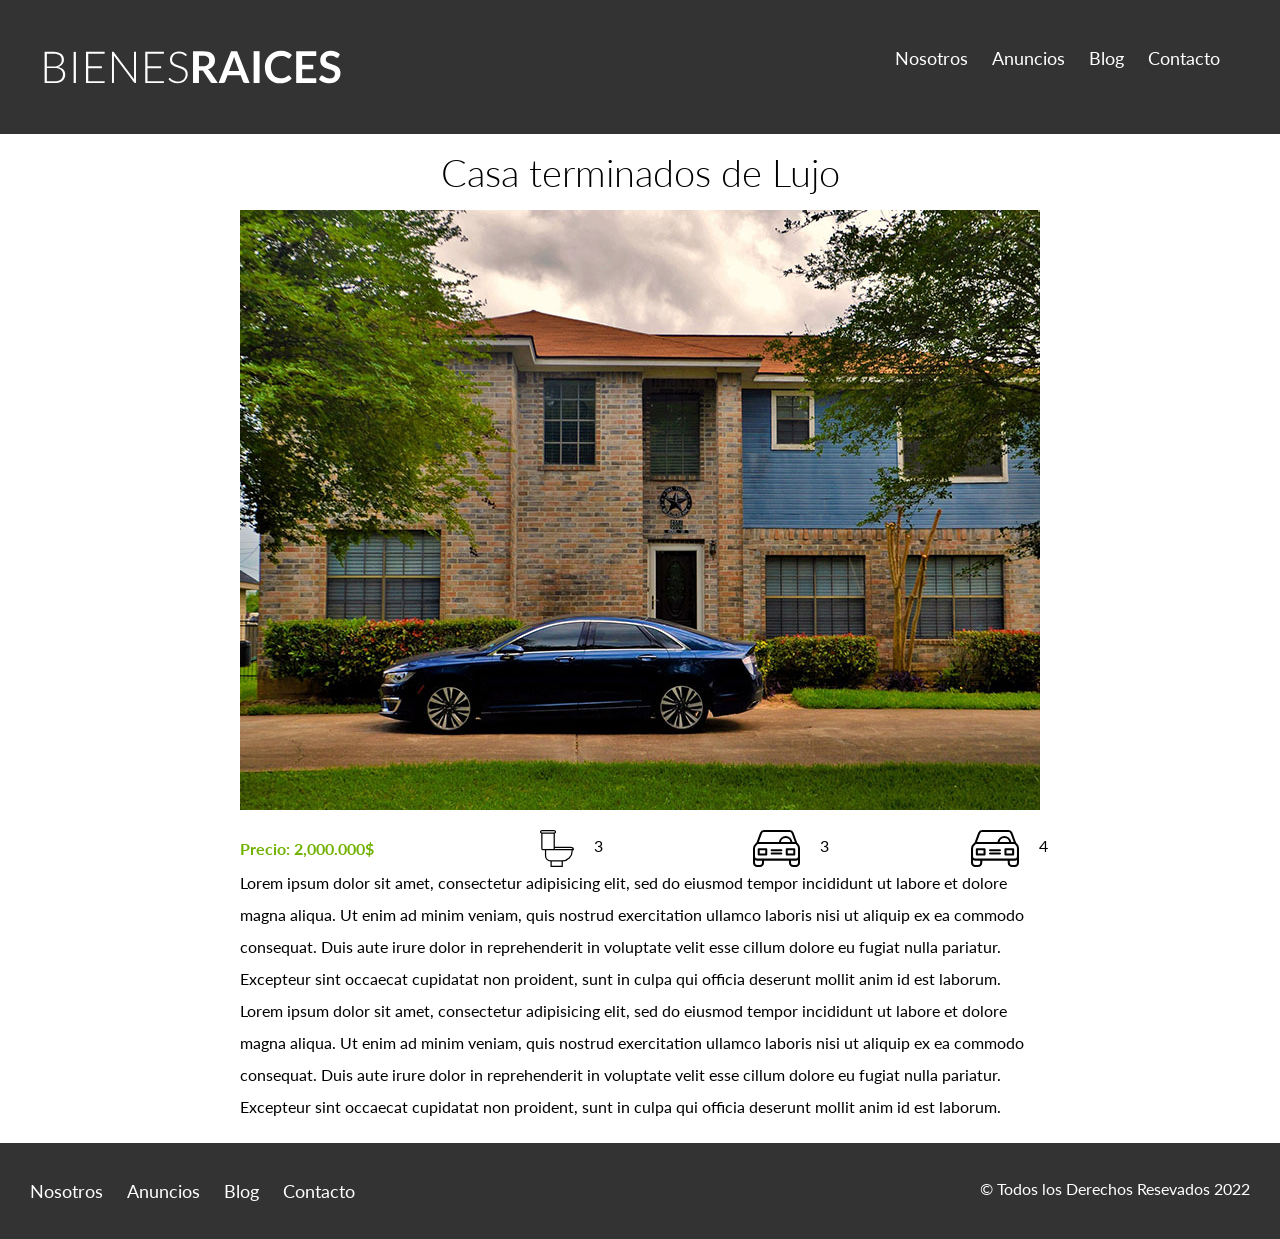
<file: BienesRaices/contenido/anuncios6.html>
<!DOCTYPE html>
<html lang="es">
<head>
	<meta charset="UTF-8">
	<meta name="viewport" content="width=divece-width,initial-scale=1.0">
	<meta http-equiv="X-UA=Compatible" content="ie=edge">
	<link rel="stylesheet" type="text/css" href="normalize.css">	
	<link rel="preconnect" href="https://fonts.googleapis.com">
	<link rel="preconnect" href="https://fonts.gstatic.com" crossorigin>
	<link href="https://fonts.googleapis.com/css2?family=Lato:wght@300;700;900&display=swap" rel="stylesheet">
	<link rel="icon" href="../img/comprar-casa.ico">
	<link rel="stylesheet" type="text/css" href="estilos.css">	
	<title>Bienes Raices</title>
</head>
<body>
	<header class="site-header">
		<div class="contenedor contenido-header">
			<div class="barra">
				<a href="../index.html">
					<img src="../img/logo.svg" alt="nuestro logo">
				</a>
				<nav class="navegacion">
					<a href="nosotros.html">Nosotros</a>
					<a href="anuncios.html">Anuncios</a>
					<a href="blog.html">Blog</a>
					<a href="contacto.html">Contacto</a>
				</nav>
			</div>
		</div>
	</header>

	<h1 class="fw-33 centrar-texto">Casa terminados de Lujo</h1>
	<div class="post">
		<img src="../img/anuncio5.jpg" alt="anuncio casa">
	</div>

	<main class="contenedor section contenido-centrado">
		<div class="resumen-propiedad">
			<p class="precio">Precio: 2,000.000$</p>
				<ul class="iconos-caracteristicas">
					<li>
						<img src="../img/icono_wc.svg" alt="icono wc">
						<p>3</p>
					</li>
					<li>
						<img src="../img/icono_estacionamiento.svg" alt="icono estacionamiento">
						<p>3</p>
					</li> 
					<li>
						<img src="../img/icono_estacionamiento.svg" alt="icono habitaciones">
						<p>4</p>
					</li>
				</ul>
		</div>

		<p>
			Lorem ipsum dolor sit amet, consectetur adipisicing elit, sed do eiusmod
			tempor incididunt ut labore et dolore magna aliqua. Ut enim ad minim veniam,
			quis nostrud exercitation ullamco laboris nisi ut aliquip ex ea commodo
			consequat. Duis aute irure dolor in reprehenderit in voluptate velit esse
			cillum dolore eu fugiat nulla pariatur. Excepteur sint occaecat cupidatat non
			proident, sunt in culpa qui officia deserunt mollit anim id est laborum.
		</p>

		<p>
			Lorem ipsum dolor sit amet, consectetur adipisicing elit, sed do eiusmod
			tempor incididunt ut labore et dolore magna aliqua. Ut enim ad minim veniam,
			quis nostrud exercitation ullamco laboris nisi ut aliquip ex ea commodo
			consequat. Duis aute irure dolor in reprehenderit in voluptate velit esse
			cillum dolore eu fugiat nulla pariatur. Excepteur sint occaecat cupidatat non
			proident, sunt in culpa qui officia deserunt mollit anim id est laborum.
		</p>	

	</main>

	<footer class="site-footer section">
		<div class="contenedo contenedor-footer">
			<nav class="navegacion">
				<a href="nosotros.html">Nosotros</a>
				<a href="anuncios.html">Anuncios</a>
				<a href="blog.html">Blog</a>
				<a href="contacto.html">Contacto</a>
			</nav>
			<p class="copyright">&copy Todos los Derechos Resevados 2022 </p>
		</div>
	</footer>
</body>
</html>
</file>
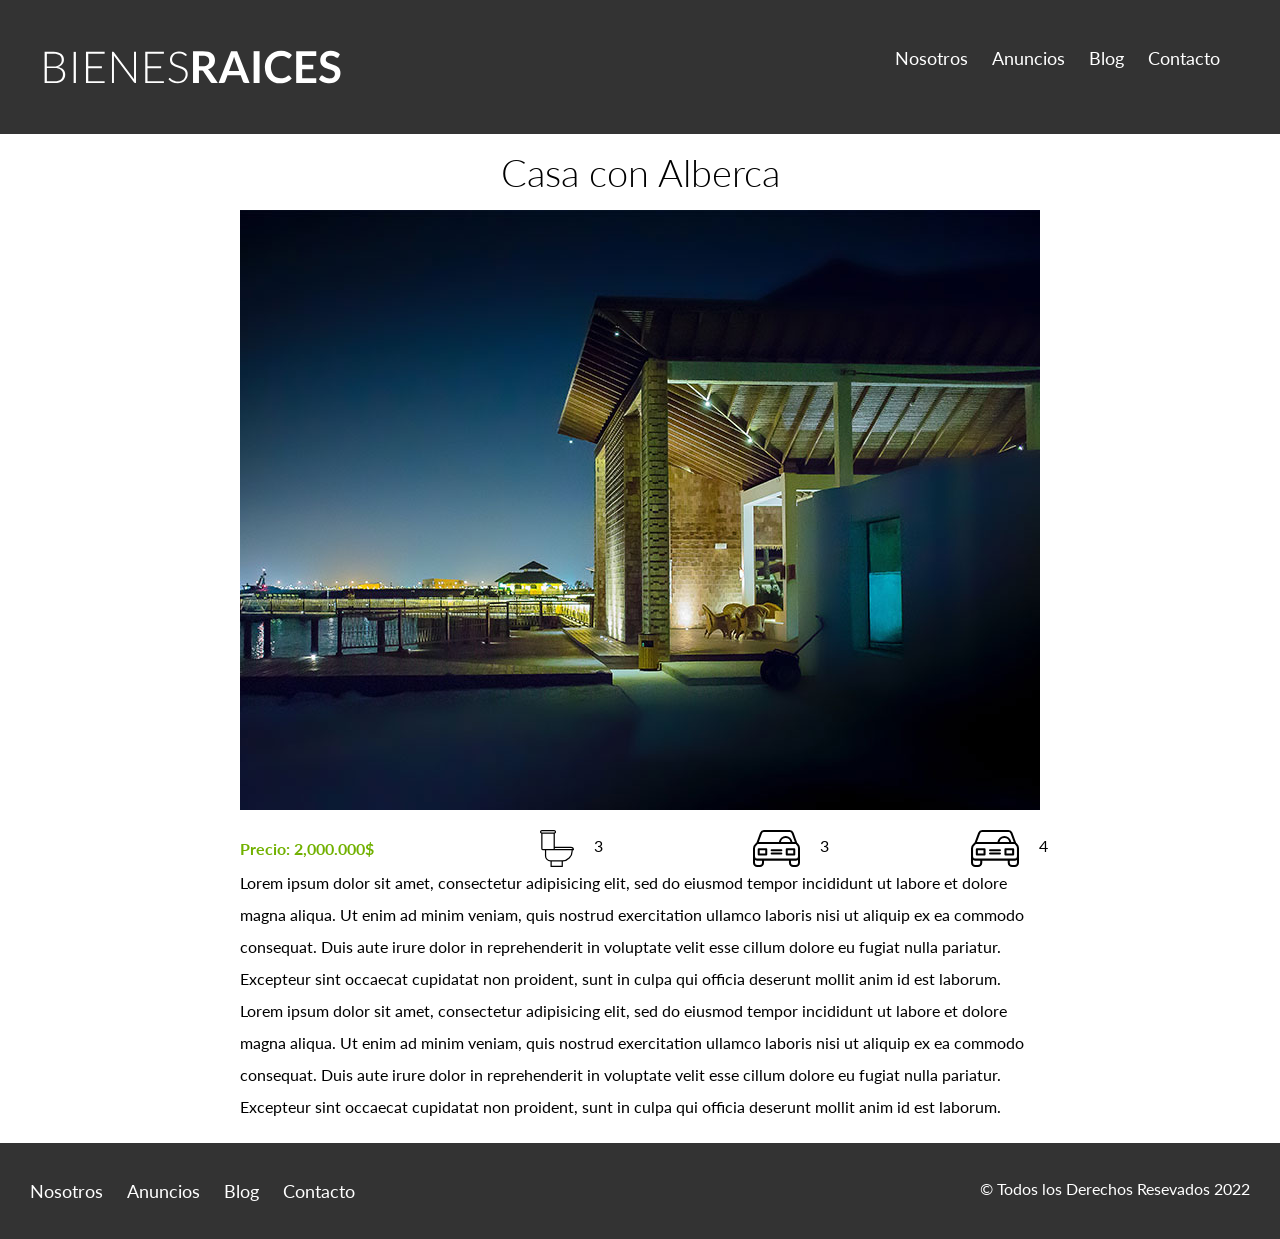
<file: BienesRaices/contenido/anuncios7.html>
<!DOCTYPE html>
<html lang="es">
<head>
	<meta charset="UTF-8">
	<meta name="viewport" content="width=divece-width,initial-scale=1.0">
	<meta http-equiv="X-UA=Compatible" content="ie=edge">
	<link rel="stylesheet" type="text/css" href="normalize.css">	
	<link rel="preconnect" href="https://fonts.googleapis.com">
	<link rel="preconnect" href="https://fonts.gstatic.com" crossorigin>
	<link href="https://fonts.googleapis.com/css2?family=Lato:wght@300;700;900&display=swap" rel="stylesheet">
	<link rel="icon" href="../img/comprar-casa.ico">
	<link rel="stylesheet" type="text/css" href="estilos.css">	
	<title>Bienes Raices</title>
</head>
<body>
	<header class="site-header">
		<div class="contenedor contenido-header">
			<div class="barra">
				<a href="../index.html">
					<img src="../img/logo.svg" alt="nuestro logo">
				</a>
				<nav class="navegacion">
					<a href="nosotros.html">Nosotros</a>
					<a href="anuncios.html">Anuncios</a>
					<a href="blog.html">Blog</a>
					<a href="contacto.html">Contacto</a>
				</nav>
			</div>
		</div>
	</header>

	<h1 class="fw-33 centrar-texto">Casa con Alberca</h1>
	<div class="post">
		<img src="../img/anuncio6.jpg" alt="anuncio casa">
	</div>

	<main class="contenedor section contenido-centrado">
		<div class="resumen-propiedad">
			<p class="precio">Precio: 2,000.000$</p>
				<ul class="iconos-caracteristicas">
					<li>
						<img src="../img/icono_wc.svg" alt="icono wc">
						<p>3</p>
					</li>
					<li>
						<img src="../img/icono_estacionamiento.svg" alt="icono estacionamiento">
						<p>3</p>
					</li> 
					<li>
						<img src="../img/icono_estacionamiento.svg" alt="icono habitaciones">
						<p>4</p>
					</li>
				</ul>
		</div>

		<p>
			Lorem ipsum dolor sit amet, consectetur adipisicing elit, sed do eiusmod
			tempor incididunt ut labore et dolore magna aliqua. Ut enim ad minim veniam,
			quis nostrud exercitation ullamco laboris nisi ut aliquip ex ea commodo
			consequat. Duis aute irure dolor in reprehenderit in voluptate velit esse
			cillum dolore eu fugiat nulla pariatur. Excepteur sint occaecat cupidatat non
			proident, sunt in culpa qui officia deserunt mollit anim id est laborum.
		</p>

		<p>
			Lorem ipsum dolor sit amet, consectetur adipisicing elit, sed do eiusmod
			tempor incididunt ut labore et dolore magna aliqua. Ut enim ad minim veniam,
			quis nostrud exercitation ullamco laboris nisi ut aliquip ex ea commodo
			consequat. Duis aute irure dolor in reprehenderit in voluptate velit esse
			cillum dolore eu fugiat nulla pariatur. Excepteur sint occaecat cupidatat non
			proident, sunt in culpa qui officia deserunt mollit anim id est laborum.
		</p>	

	</main>

	<footer class="site-footer section">
		<div class="contenedo contenedor-footer">
			<nav class="navegacion">
				<a href="nosotros.html">Nosotros</a>
				<a href="anuncios.html">Anuncios</a>
				<a href="blog.html">Blog</a>
				<a href="contacto.html">Contacto</a>
			</nav>
			<p class="copyright">&copy Todos los Derechos Resevados 2022 </p>
		</div>
	</footer>
</body>
</html>
</file>
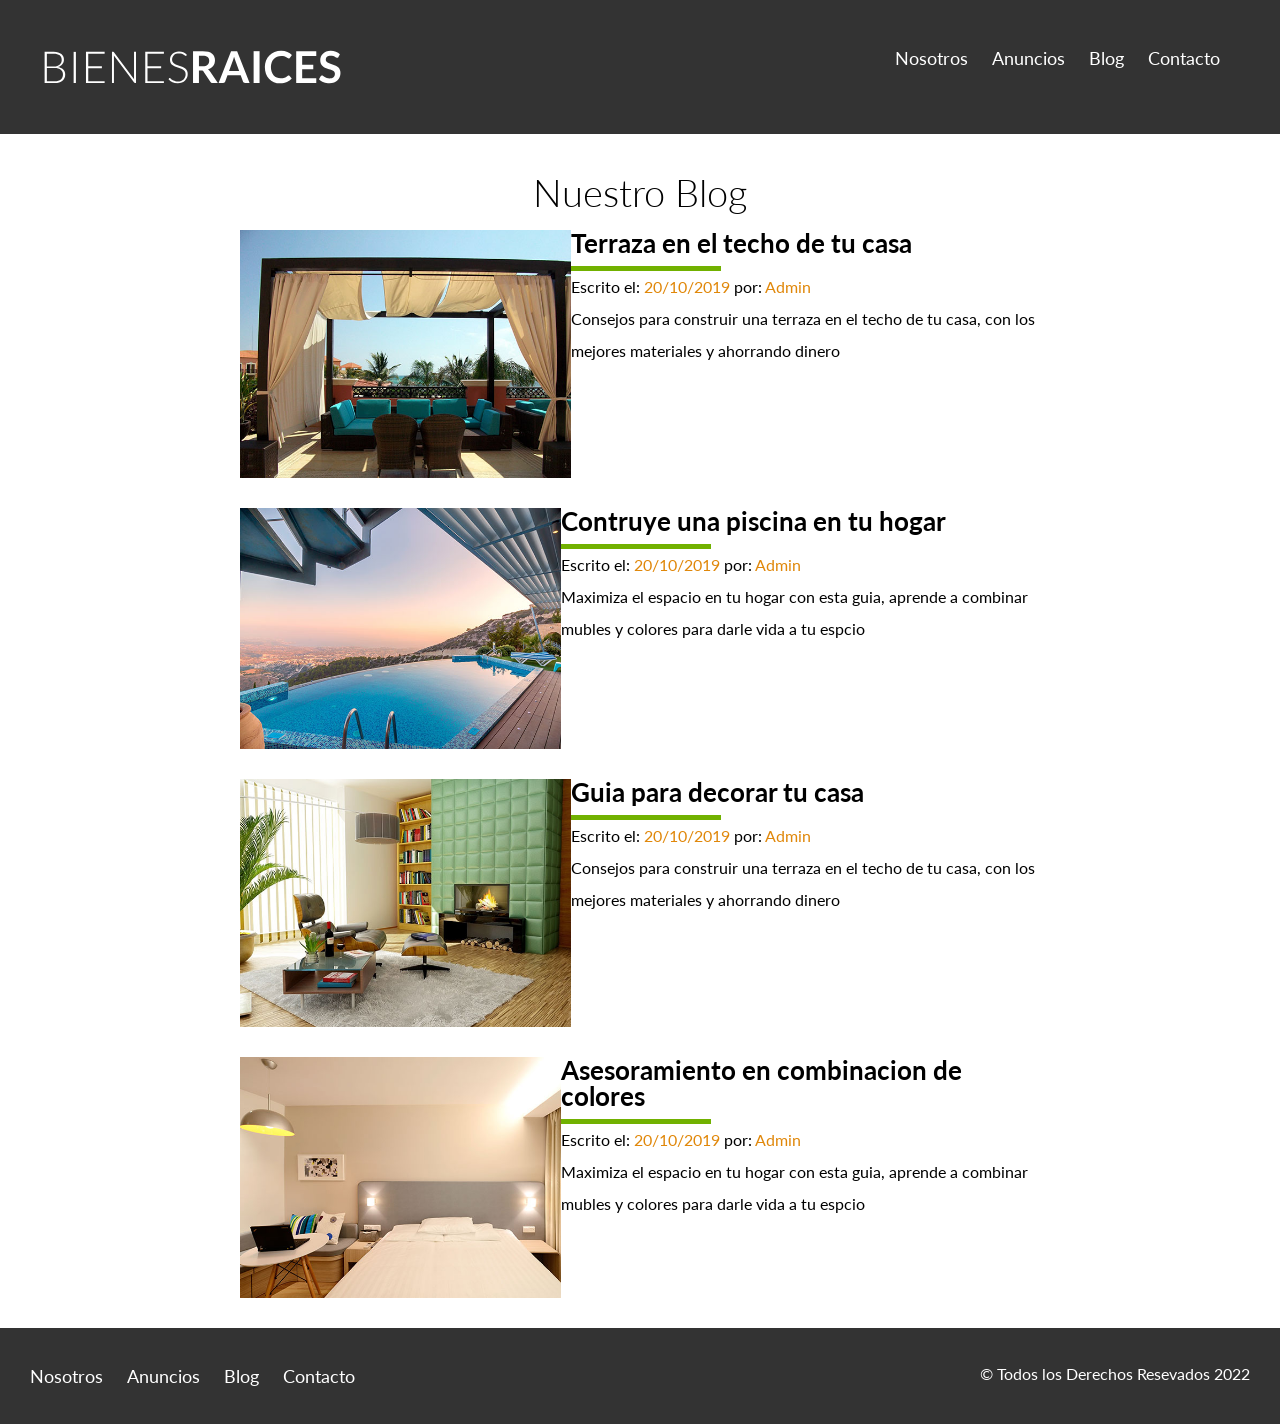
<file: BienesRaices/contenido/blog.html>
<!DOCTYPE html>
<html lang="es">
<head>
	<meta charset="UTF-8">
	<meta name="viewport" content="width=divece-width,initial-scale=1.0">
	<meta http-equiv="X-UA=Compatible" content="ie=edge">
	<link rel="stylesheet" type="text/css" href="normalize.css">	
	<link rel="preconnect" href="https://fonts.googleapis.com">
	<link rel="preconnect" href="https://fonts.gstatic.com" crossorigin>
	<link href="https://fonts.googleapis.com/css2?family=Lato:wght@300;700;900&display=swap" rel="stylesheet">
	<link rel="icon" href="../img/comprar-casa.ico">
	<link rel="stylesheet" type="text/css" href="estilos.css">	
	<title>Bienes Raices</title>
</head>
<body>
	<header class="site-header">
		<div class="contenedor contenido-header">
			<div class="barra">
				<a href="../index.html">
					<img src="../img/logo.svg" alt="nuestro logo">
				</a>
				<nav class="navegacion">
					<a href="nosotros.html">Nosotros</a>
					<a href="anuncios.html">Anuncios</a>
					<a href="blog.html">Blog</a>
					<a href="contacto.html">Contacto</a>
				</nav>
			</div>
		</div>
	</header>

	<main class="contenedor section contenido-centrado">
		<h1 class="fw-33 centrar-texto">Nuestro Blog</h1>

		<article class="entrada-blog">
				<div class="imagen">
					<img src="../img/blog1.jpg" alt="terreza en el techo">
				</div>
				<div class="texto-entrada">
					<a href="#">
						<h4>Terraza en el techo de tu casa</h4>
					</a>
					<p>Escrito el: <span>20/10/2019</span> por: <span>Admin</span></p>
					<p>Consejos para construir una terraza en el techo de tu casa, con los mejores materiales y ahorrando dinero</p>
				</div>
			</article>

			<article class="entrada-blog">
				<div class="imagen">
					<img src="../img/blog2.jpg" alt="decoracion de tu hogar">
				</div>
				<div class="texto-entrada">
					<a href="#">						
						<h4>Contruye una piscina en tu hogar</h4>
					</a>
					<p>Escrito el: <span>20/10/2019</span> por: <span>Admin</span></p>
					<p>Maximiza el espacio en tu hogar con esta guia, aprende a combinar mubles y colores para darle vida a tu espcio</p>
				</div>
			</article>

			<article class="entrada-blog">
				<div class="imagen">
					<img src="../img/blog3.jpg" alt="terreza en el techo">
				</div>
				<div class="texto-entrada">
					<a href="#">
						<h4>Guia para decorar tu casa</h4>
					</a>
					<p>Escrito el: <span>20/10/2019</span> por: <span>Admin</span></p>
					<p>Consejos para construir una terraza en el techo de tu casa, con los mejores materiales y ahorrando dinero</p>
				</div>
			</article>

			<article class="entrada-blog">
				<div class="imagen">
					<img src="../img/blog4.jpg" alt="decoracion de tu hogar">
				</div>
				<div class="texto-entrada">
					<a href="#">						
						<h4>Asesoramiento en combinacion de colores</h4>
					</a>
					<p>Escrito el: <span>20/10/2019</span> por: <span>Admin</span></p>
					<p>Maximiza el espacio en tu hogar con esta guia, aprende a combinar mubles y colores para darle vida a tu espcio</p>
				</div>
			</article>
	</main>


	<footer class="site-footer section">
		<div class="contenedo contenedor-footer">
			<nav class="navegacion">
				<a href="nosotros.html">Nosotros</a>
				<a href="anuncios.html">Anuncios</a>
				<a href="blog.html">Blog</a>
				<a href="contacto.html">Contacto</a>
			</nav>
			<p class="copyright">&copy Todos los Derechos Resevados 2022 </p>
		</div>
	</footer>
</body>
</html>
</file>
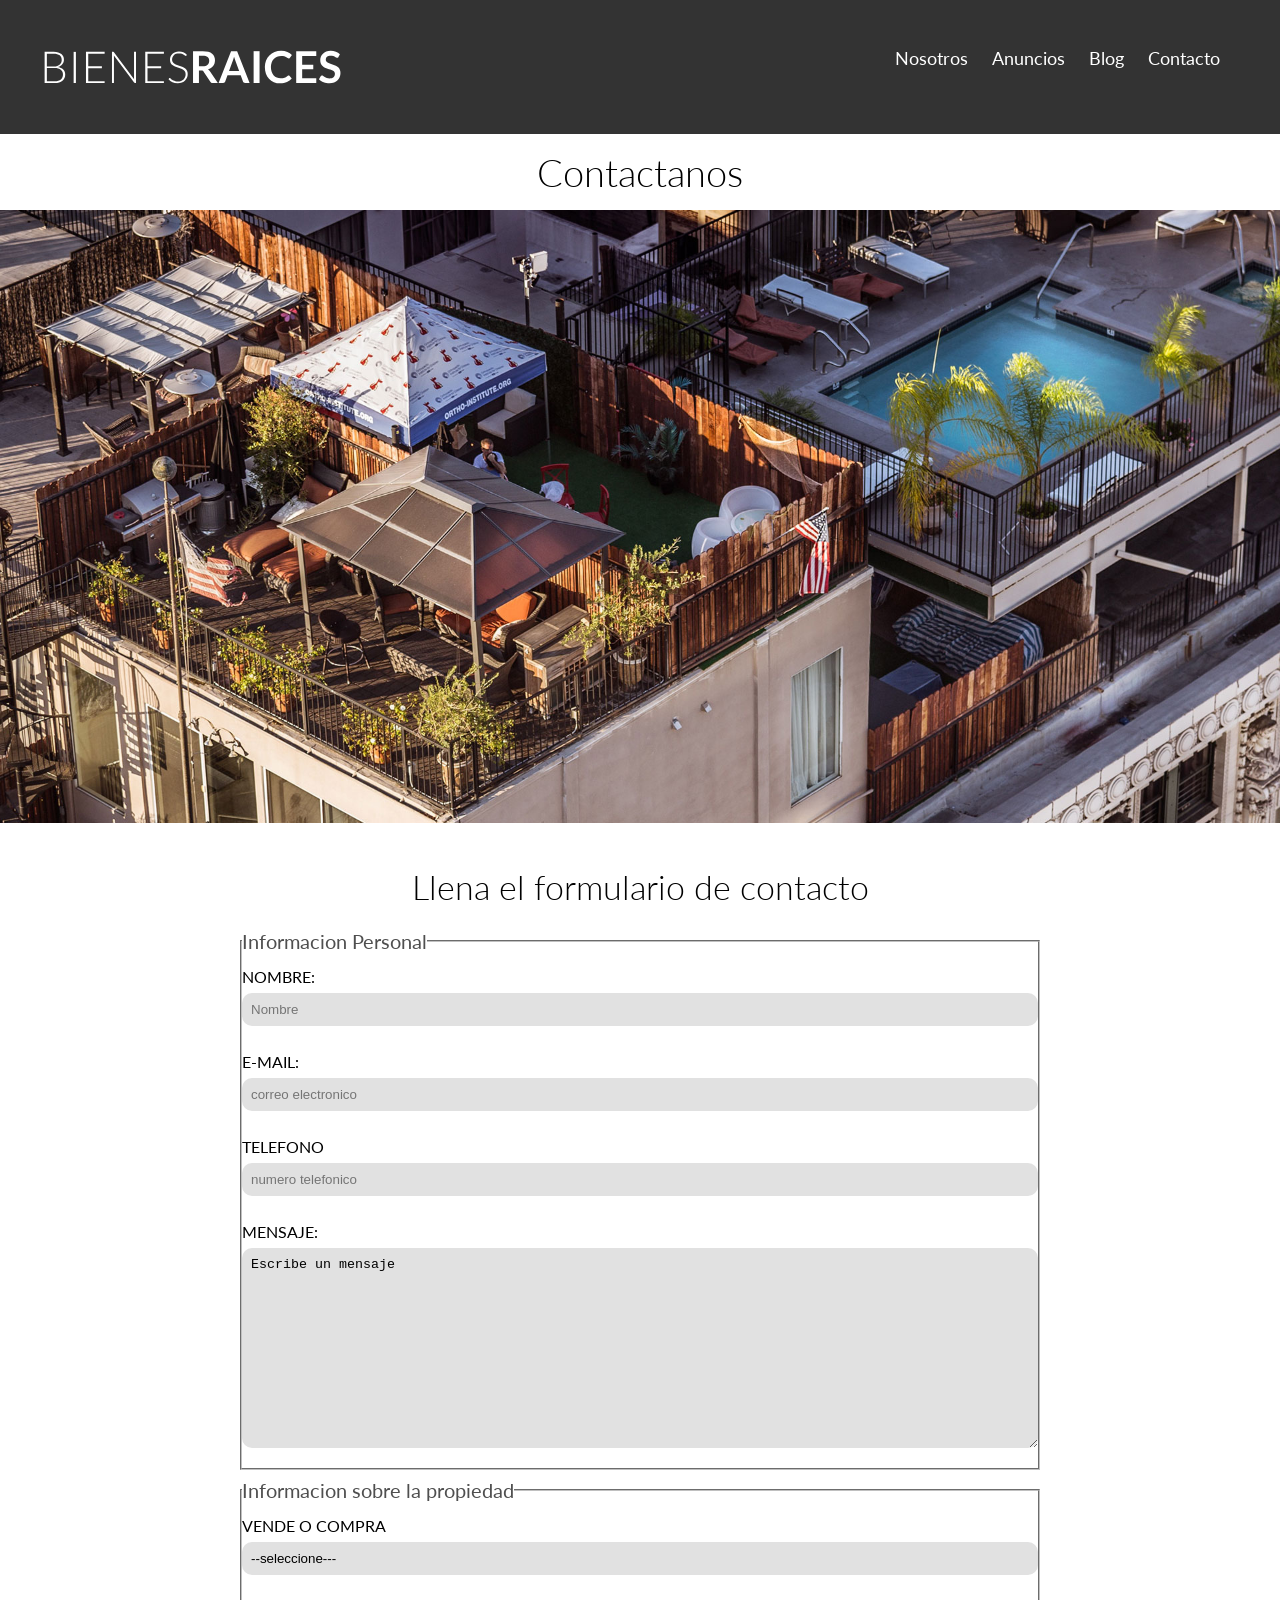
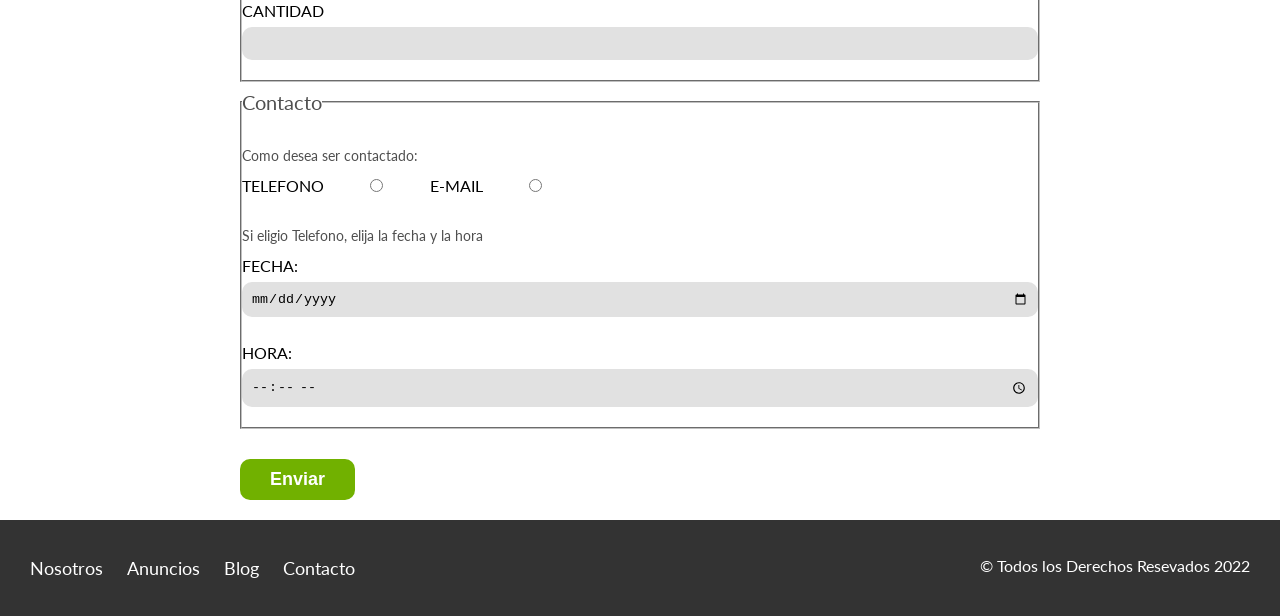
<file: BienesRaices/contenido/contacto.html>
<!DOCTYPE html>
<html lang="es">
<head>
	<meta charset="UTF-8">
	<meta name="viewport" content="width=divece-width,initial-scale=1.0">
	<meta http-equiv="X-UA=Compatible" content="ie=edge">
	<link rel="stylesheet" type="text/css" href="normalize.css">	
	<link rel="preconnect" href="https://fonts.googleapis.com">
	<link rel="preconnect" href="https://fonts.gstatic.com" crossorigin>
	<link href="https://fonts.googleapis.com/css2?family=Lato:wght@300;700;900&display=swap" rel="stylesheet">
	<link rel="icon" href="../img/comprar-casa.ico">
	<link rel="stylesheet" type="text/css" href="estilos.css">	
	<title>Bienes Raices</title>
</head>
<body>
	<header class="site-header">
		<div class="contenedor contenido-header">
			<div class="barra">
				<a href="../index.html">
					<img src="../img/logo.svg" alt="nuestro logo">
				</a>
				<nav class="navegacion">
					<a href="nosotros.html">Nosotros</a>
					<a href="anuncios.html">Anuncios</a>
					<a href="blog.html">Blog</a>
					<a href="contacto.html">Contacto</a>
				</nav>
			</div>
		</div>
	</header>

	<h1 class="fw-33 centrar-texto">Contactanos</h1>
	<img src="../img/destacada3.jpg" alt="imagen Principal">

	<main class="contenedor section contenido-centrado">
		<h2 class="fw-33 centrar-texto">Llena el formulario de contacto</h2>

		<form action="">
			<fieldset>
				<legend>Informacion Personal</legend>
				<label for="nombre">Nombre:</label>
				<input type="text" id="nombre" placeholder="Nombre" required>

				<label for="email">E-mail:</label>
				<input type="email" id="email" placeholder="correo electronico" required>

				<label for="telefono">telefono</label>
				<input type="tel" id="telefono" placeholder="numero telefonico" required>

				<label for="mensaje">Mensaje:</label>
				<textarea name="mensaje" id="mensaje">Escribe un mensaje</textarea>
			</fieldset>
		
			<fieldset>
				<legend>Informacion sobre la propiedad</legend>
				<label for="opciones">Vende o Compra</label>
				<select name="" id="opciones">
					<option value="" disabled selected>--seleccione---</option>
					<option value="vende">vende</option>
					<option value="compra">compra</option>
				</select>

				<label for="cantidad">Cantidad</label>
				<input type="number" min="0"  max="10" step="5">
			</fieldset>

			<fieldset>
				<legend>Contacto</legend>

				<p>Como desea ser contactado:</p>

				<div class="forma-contacto">
					<label for="telefono">Telefono</label>
					<input type="radio" name="contacto" value="telefono" id="telefono">
				
					<label for="correo">E-mail</label>
					<input type="radio" name="contacto" value="correo" id="correo">
				</div>

				<p>Si eligio Telefono, elija la fecha y la hora</p>
				<label for="fecha">Fecha:</label>
				<input type="date" id="fecha">
				<label for="hora">Hora:</label>
				<input type="time" id="hora">
			</fieldset>
			
			<input type="submit" value="Enviar" class="boton boton-verde">

		</form>
	</main>

	<footer class="site-footer section">
		<div class="contenedo contenedor-footer">
			<nav class="navegacion">
				<a href="nosotros.html">Nosotros</a>
				<a href="anuncios.html">Anuncios</a>
				<a href="blog.html">Blog</a>
				<a href="contacto.html">Contacto</a>
			</nav>
			<p class="copyright">&copy Todos los Derechos Resevados 2022 </p>
		</div>
	</footer>
</body>
</html>
</file>
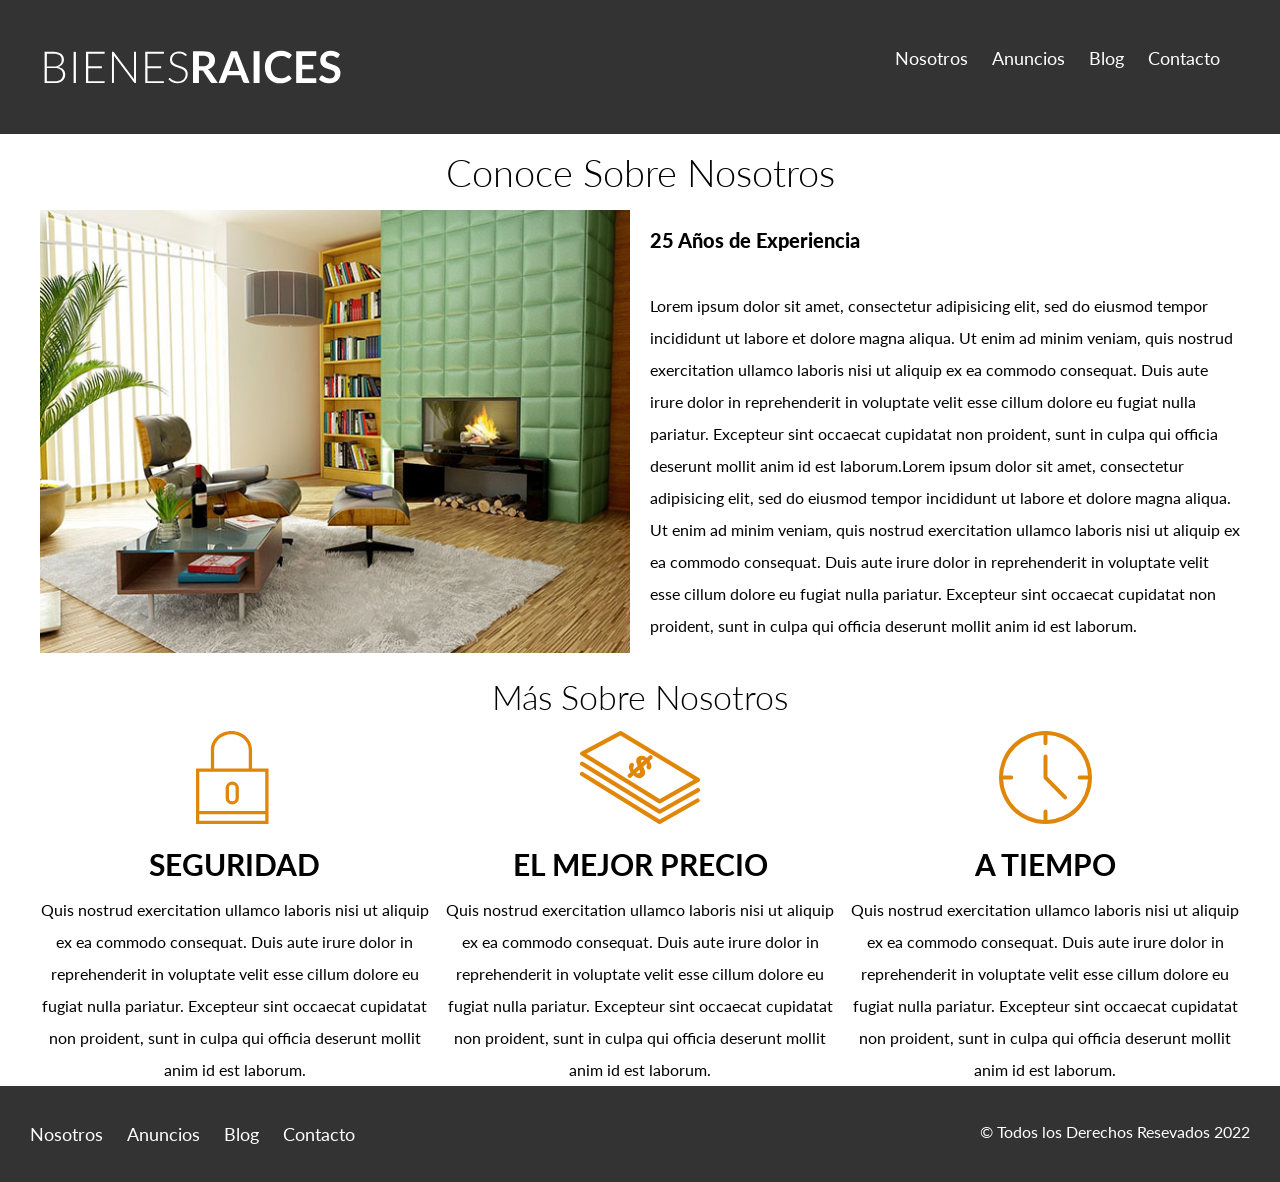
<file: BienesRaices/contenido/nosotros.html>
<!DOCTYPE html>
<html lang="es">
<head>
	<meta charset="UTF-8">
	<meta name="viewport" content="width=divece-width,initial-scale=1.0">
	<meta http-equiv="X-UA=Compatible" content="ie=edge">
	<link rel="stylesheet" type="text/css" href="normalize.css">	
	<link rel="preconnect" href="https://fonts.googleapis.com">
	<link rel="preconnect" href="https://fonts.gstatic.com" crossorigin>
	<link href="https://fonts.googleapis.com/css2?family=Lato:wght@300;700;900&display=swap" rel="stylesheet">
	<link rel="icon" href="../img/comprar-casa.ico">
	<link rel="stylesheet" type="text/css" href="estilos.css">	
	<title>Bienes Raices</title>
</head>
<body>
	<header class="site-header">
		<div class="contenedor contenido-header">
			<div class="barra">
				<a href="../index.html">
					<img src="../img/logo.svg" alt="nuestro logo">
				</a>
				<nav class="navegacion">
					<a href="nosotros.html">Nosotros</a>
					<a href="anuncios.html">Anuncios</a>
					<a href="blog.html">Blog</a>
					<a href="contacto.html">Contacto</a>
				</nav>
			</div>
		</div>
	</header>

	<main class="contenedor">
		<h1 class="fw-33 centrar-texto">Conoce Sobre Nosotros</h1>

		<div class="contenido-nosotros">
			<div class="imagen">
				<img src="../img/blog3.jpg">
			</div>
			<div class="texto-nosotros">
				<blockquote>25 Años de Experiencia</blockquote>
				<p>
					Lorem ipsum dolor sit amet, consectetur adipisicing elit, sed do eiusmod
					tempor incididunt ut labore et dolore magna aliqua. Ut enim ad minim veniam,
					quis nostrud exercitation ullamco laboris nisi ut aliquip ex ea commodo
					consequat. Duis aute irure dolor in reprehenderit in voluptate velit esse
					cillum dolore eu fugiat nulla pariatur. Excepteur sint occaecat cupidatat non
					proident, sunt in culpa qui officia deserunt mollit anim id est laborum.Lorem ipsum dolor sit amet, consectetur adipisicing elit, sed do eiusmod
					tempor incididunt ut labore et dolore magna aliqua. Ut enim ad minim veniam,
					quis nostrud exercitation ullamco laboris nisi ut aliquip ex ea commodo
					consequat. Duis aute irure dolor in reprehenderit in voluptate velit esse
					cillum dolore eu fugiat nulla pariatur. Excepteur sint occaecat cupidatat non
					proident, sunt in culpa qui officia deserunt mollit anim id est laborum.
				</p>
			</div>
		</div>
	</main>

	<section class="contenedor">
		<h2 class="fw-33 centrar-texto">Más Sobre Nosotros</h2>

		<div class="iconos-nosotros">
			<div class="icono">
				<img src="../img/icono1.svg" alt="icono de seguridad">
				<h3>Seguridad</h3>
				<p>Quis nostrud exercitation ullamco laboris nisi ut aliquip ex ea commodo
				consequat. Duis aute irure dolor in reprehenderit in voluptate velit esse
				cillum dolore eu fugiat nulla pariatur. Excepteur sint occaecat cupidatat non
				proident, sunt in culpa qui officia deserunt mollit anim id est laborum.</p>
			</div>

			<div class="icono">
				<img src="../img/icono2.svg" alt="mejor Precio">
				<h3>El Mejor Precio</h3>
				<p>Quis nostrud exercitation ullamco laboris nisi ut aliquip ex ea commodo
				consequat. Duis aute irure dolor in reprehenderit in voluptate velit esse
				cillum dolore eu fugiat nulla pariatur. Excepteur sint occaecat cupidatat non
				proident, sunt in culpa qui officia deserunt mollit anim id est laborum.</p>
			</div>

			<div class="icono">
				<img src="../img/icono3.svg" alt="a tiempo">
				<h3>A Tiempo</h3>
				<p>Quis nostrud exercitation ullamco laboris nisi ut aliquip ex ea commodo
				consequat. Duis aute irure dolor in reprehenderit in voluptate velit esse
				cillum dolore eu fugiat nulla pariatur. Excepteur sint occaecat cupidatat non
				proident, sunt in culpa qui officia deserunt mollit anim id est laborum.</p>
			</div>
		</div>
	</section>

	<footer class="site-footer section">
		<div class="contenedo contenedor-footer">
			<nav class="navegacion">
				<a href="nosotros.html">Nosotros</a>
				<a href="anuncios.html">Anuncios</a>
				<a href="blog.html">Blog</a>
				<a href="contacto.html">Contacto</a>
			</nav>
			<p class="copyright">&copy Todos los Derechos Resevados 2022 </p>
		</div>
	</footer>
</body>
</html>
</file>
<file: BienesRaices/estilos.css>
*{
	padding: 0px;
	margin: 0px;
	box-sizing: border-box;
}

html{
	font-size: 62.5%; /*Reset para REMS - 62.5% = 10px de 16px */
}

body{
	font-family: 'Lato', sans-serif;
	font-size: 1.6rem; /* = a 16px*/
	line-height: 2;
}

/*Globales*/
img{
	max-width: 100%;
}
/*contenedor*/

.contenedor{
	max-width: 120rem; /* = 1200px */
	margin:0 auto;
}

h1{
	font-size: 3.8rem;
}

h2{
	font-size: 3.4rem;
}

h3{
	font-size: 3rem;
}

h4{
	font-size: 2.6rem;
}

/*Utilidades*/

.section{
	margin-top: 2rem;
	margin-bottom: 2rem;
}

.fw-33{
	font-weight: 300;
}

.centrar-texto{
	text-align: center;
}

.d-block{
	display: block!important;
}

/* Botones*/

.boton{
	color: white;
	font-weight: 700;
	text-decoration: none;
	font-size: 1.8rem;
	padding: 1rem 3rem;
	display: inline-block;
	margin-top: 3rem;
	text-align: center;
	border-radius: 10px;
}

.boton-amarillo{
	background-color: #e08709;
}

.boton-verde{
	background-color: #71b100;

}

/*header*/

.site-header.inicio{
	background-image: url(img/header.jpg);
	background-position: center center;
	background-size: cover;
	height: 100vh;
	min-height: 60rem; /* =60px*/
}

.contenido-header{
	height: 100%;
	display: flex;
	flex-direction: column;
	justify-content: space-between;
}

.contenido-header h1{
	color: white;
	padding-bottom: 2rem;
	max-width: 60rem;
	line-height: 2;
}

.barra{
	display: flex;
	justify-content: space-between;
	padding-top: 3rem; /* = 30px*/ 	
}

/*navegacion*/

.navegacion a{
	color: white;
	text-decoration: none;
	font-size: 1.8rem; /* 1.8rem = a 18px */
	margin-right: 2rem; /* = 20px */
}

.navegacion a:hover{
	color:#71b100;
}

.navegacion a:last-oftype{
	margin: 0; 
}

.iconos-nosotros{
	display: flex;
	justify-content: space-between;
}

.icono{
	flex-basis: calc(33.3% - 1rem);
	text-align: center;
}

.icono h3{
	text-transform: uppercase;
}

/*Anuncios*/

.contenedor-anuncios{
	display: flex;
	justify-content: space-between;
}

.anuncio{
	flex-basis: calc(33.3% - 1rem);
	border: 0.1rem solid #b5b5b5;
	background: #f5f5f5;
}

.contenedor-anuncio{
	padding: 2rem;
}

.contenedor-anuncio h3{
	font-size: 2.5rem;
}

.contenedor-anuncio h3, .contenedor-anuncio p{
	margin: 0;
}

.precio{
	color: #71b100;
	font-weight: 700;
}

.iconos-caracteristicas{
	list-style: none;
	display: flex;
	justify-content: space-between;
}

.iconos-caracteristicas li{
	display: flex;
}

.iconos-caracteristicas li img{
	margin-right: 2rem;
}

.ver-todas{
	display: flex;
	justify-content: flex-end;
}

/*contacto-home*/

.imagen-contacto{
	background-image: url(img/encuentra.jpg);
	background-position: center center;
	background-size: cover; 
	height: 40rem;
	margin-top: 1rem;
	display: flex;
	align-items: center;
}

.contenido-contacto{
	flex: 1;
	color: white;

}

.contenido-contacto p{
	font-size: 1.8rem;
}	

/*seccion inferior*/

.seccion-inferior{
	display: flex;
	justify-content: space-between;
}

.seccion-inferior .blog{
	flex-basis: 60%;
}

.seccion-inferior .testimoniales{
	flex-basis: calc(40% - 2rem);
}

.entrada-blog{
	display: flex;
	justify-content: space-between;
	margin-bottom: 2rem;
}

.entrada-blog:last-of-type{
	margin-bottom: 0;
}

.entrada-blog .imagen{	
	flex-basis: 65%;
}

.entrada-blog .texto-entrada{
	flex-basis: clac(40% -3rem);
}

.texto-entrada a {
	color: black;
	text-decoration: none;
}

.texto-entrada h4{
	margin:0;
	line-height: 1;
}

.texto-entrada h4::after {
	content: '';
	display: block;
	width: 15rem;
	height: .5rem;
	background-color: #71b100;
	margin-top: 1rem;
}

.texto-entrada span{
	color: #e08709;
}

/*testimoniales*/

.testimonial{
	background-color: #71b100;
	font-size: 2.4rem;
	padding: 2rem;
	color: white;
	border-radius: 2rem;
}

.testimonial p{
	text-align: right;
}

.testimonial blockquote::before{
	content: '';
	background-image: url(img/comilla.svg);
	width: 4rem; 
	height: 4rem;
	position: absolute;
	top: 0;
	left: -1rem;
}

.testimonial blockquote{
	position: relative;
	padding-left: 5rem;
	font-weight: 300;
}

/*Footer*/

.site-footer{
	background-color:  #333333;
	margin:0;
}

.contenedor-footer{
	padding: 3rem;
	display: flex;
	justify-content: space-between;
}

.copyright{
	margin: 0;
	color: white;
}
</file>
<file: BienesRaices/contenido/estilos.css>
*{
	padding: 0px;
	margin: 0px;
	box-sizing: border-box;
}

html{
	font-size: 62.5%; /*Reset para REMS - 62.5% = 10px de 16px */
}

body{
	font-family: 'Lato', sans-serif;
	font-size: 1.6rem; /* = a 16px*/
	line-height: 2;
}

/*Globales*/
img{
	max-width: 100%;
}

.post{
	display: flex;
	align-items: center;
	flex-direction: column;
	justify-content: space-between;
}

/*contenedor*/

.contenedor{
	max-width: 120rem; /* = 1200px */
	margin:0 auto;
}

h1{
	font-size: 3.8rem;
}

h2{
	font-size: 3.4rem;
}

h3{
	font-size: 3rem;
}

h4{
	font-size: 2.6rem;
}

/*Utilidades*/

.section{
	margin-top: 2rem;
	margin-bottom: 2rem;
}

.fw-33{
	font-weight: 300;
}

.centrar-texto{
	text-align: center;
}

.d-block{
	display: block!important;
}

.contenido-centrado{
	max-width: 80rem;
}

/* Botones*/

.boton{
	color: white;
	font-weight: 700;
	text-decoration: none;
	font-size: 1.8rem;
	padding: 1rem 3rem;
	display: inline-block;
	margin-top: 3rem;
	text-align: center;
	border-radius: 10px;
	border: none;
}

.boton:hover{
	cursor: pointer;
}

.boton-amarillo{
	background-color: #e08709;
}

.boton-verde{
	background-color: #71b100;

}

/*header*/

.site-header{
	background-color: #333333;
	padding: 1rem 0 3rem 0;
}
.site-header.inicio{
	background-position: center center;
	background-size: cover;
	height: 100vh;
	min-height: 60rem; /* =60px*/
}

.contenido-header{
	height: 100%;
	display: flex;
	flex-direction: column;
	justify-content: space-between;
}

.contenido-header h1{
	color: white;
	padding-bottom: 2rem;
	max-width: 60rem;
	line-height: 2;
}

.barra{
	display: flex;
	justify-content: space-between;
	padding-top: 3rem; /* = 30px*/ 	
}

/*navegacion*/

.navegacion a{
	color: white;
	text-decoration: none;
	font-size: 1.8rem; /* 1.8rem = a 18px */
	margin-right: 2rem; /* = 20px */
}

.navegacion a:hover{
	color:#71b100;
}

.navegacion a:last-oftype{
	margin: 0; 
}

.iconos-nosotros{
	display: flex;
	justify-content: space-between;
}

.icono{
	flex-basis: calc(33.3% - 1rem);
	text-align: center;
}

.icono h3{
	text-transform: uppercase;
}

/*Anuncios*/

.contenedor-anuncios{
	display: flex;
	justify-content: space-between;
	flex-wrap: wrap;
}

.anuncio{
	flex: 0 0 calc(33.3% - 1rem);
	border: 0.1rem solid #b5b5b5;
	background: #f5f5f5;
	margin-bottom: 2rem;
}

.contenedor-anuncio{
	padding: 2rem;
}

.contenedor-anuncio h3{
	font-size: 2.5rem;
}

.contenedor-anuncio h3, .contenedor-anuncio p{
	margin: 0;
}

.precio{
	color: #71b100;
	font-weight: 700;
}

.iconos-caracteristicas{
	list-style: none;
	display: flex;
	justify-content: space-between;
	flex: 1;
	max-width:50rem;
}

.iconos-caracteristicas li{
	display: flex;
}

.iconos-caracteristicas li img{
	margin-right: 2rem;
}

.ver-todas{
	display: flex;
	justify-content: flex-end;
}

/*contacto-home*/

.imagen-contacto{
	background-image: url(img/encuentra.jpg);
	background-position: center center;
	background-size: cover; 
	height: 40rem;
	margin-top: 1rem;
	display: flex;
	align-items: center;
}

.contenido-contacto{
	flex: 1;
	color: white;

}

.contenido-contacto p{
	font-size: 1.8rem;
}	

/*seccion inferior*/

.seccion-inferior{
	display: flex;
	justify-content: space-between;
}

.seccion-inferior .blog{
	flex-basis: 60%;
}

.seccion-inferior .testimoniales{
	flex-basis: calc(40% - 2rem);
}

.entrada-blog{
	display: flex;
	justify-content: space-between;
	margin-bottom: 2rem;
}

.entrada-blog:last-of-type{
	margin-bottom: 0;
}

.entrada-blog .imagen{	
	flex-basis: 65%;
}

.entrada-blog .texto-entrada{
	flex-basis: clac(40% -3rem);
}

.texto-entrada a {
	color: black;
	text-decoration: none;
}

.texto-entrada h4{
	margin:0;
	line-height: 1;
}

.texto-entrada h4::after {
	content: '';
	display: block;
	width: 15rem;
	height: .5rem;
	background-color: #71b100;
	margin-top: 1rem;
}

.texto-entrada span{
	color: #e08709;
}

/*testimoniales*/

.testimonial{
	background-color: #71b100;
	font-size: 2.4rem;
	padding: 2rem;
	color: white;
	border-radius: 2rem;
}

.testimonial p{
	text-align: right;
}

.testimonial blockquote::before{
	content: '';
	background-image: url(img/comilla.svg);
	width: 4rem; 
	height: 4rem;
	position: absolute;
	top: 0;
	left: -1rem;
}

.testimonial blockquote{
	position: relative;
	padding-left: 5rem;
	font-weight: 300;
}

/*Footer*/

.site-footer{
	background-color:  #333333;
	margin:0;
}

.contenedor-footer{
	padding: 3rem;
	display: flex;
	justify-content: space-between;
}

.copyright{
	margin: 0;
	color: white;
}

/* css para el contenido*/

.contenido-nosotros{
	display: grid;
	grid-template-columns: repeat(2, 1fr);
	grid-column-gap: 2rem; 
}

.texto-nosotros blockquote{
	font-weight: 900;
	font-size: 2rem;
	margin: 0;
	padding: 1rem 0 3rem 0;
}

/*anuncios*/

.resumen-propiedad{
	display: flex;
	justify-content: space-between;
	align-items: center;
}

/*contacto*/

form p{
	font-size: 1.4rem;
	color: #4f4f4f;
	margin: 2rem 0 0 0;
}

legend{
	font-size: 2rem;
	color: #4f4f4f;
}

label{
	font-weight: 70rem;
	text-transform: uppercase;
	display: block;
}

input:not([type="submit"]), textarea,
select{
	padding: .9rem;
	display: block;
	width: 100%;
	background-color: #e1e1e1;
	margin-bottom: 2rem;
	border: none;
	border-radius: 1rem;
}	

input[type="radio"]{
	width: auto;
	margin: 0;
}

select{
	--wekit-appearance:none;
	appearance: none;
}
textarea{
	height: 20rem;
}

.forma-contacto{
	max-width: 30rem;
	display: flex;
	justify-content: space-between;
	align-items: center;
}
</file>
